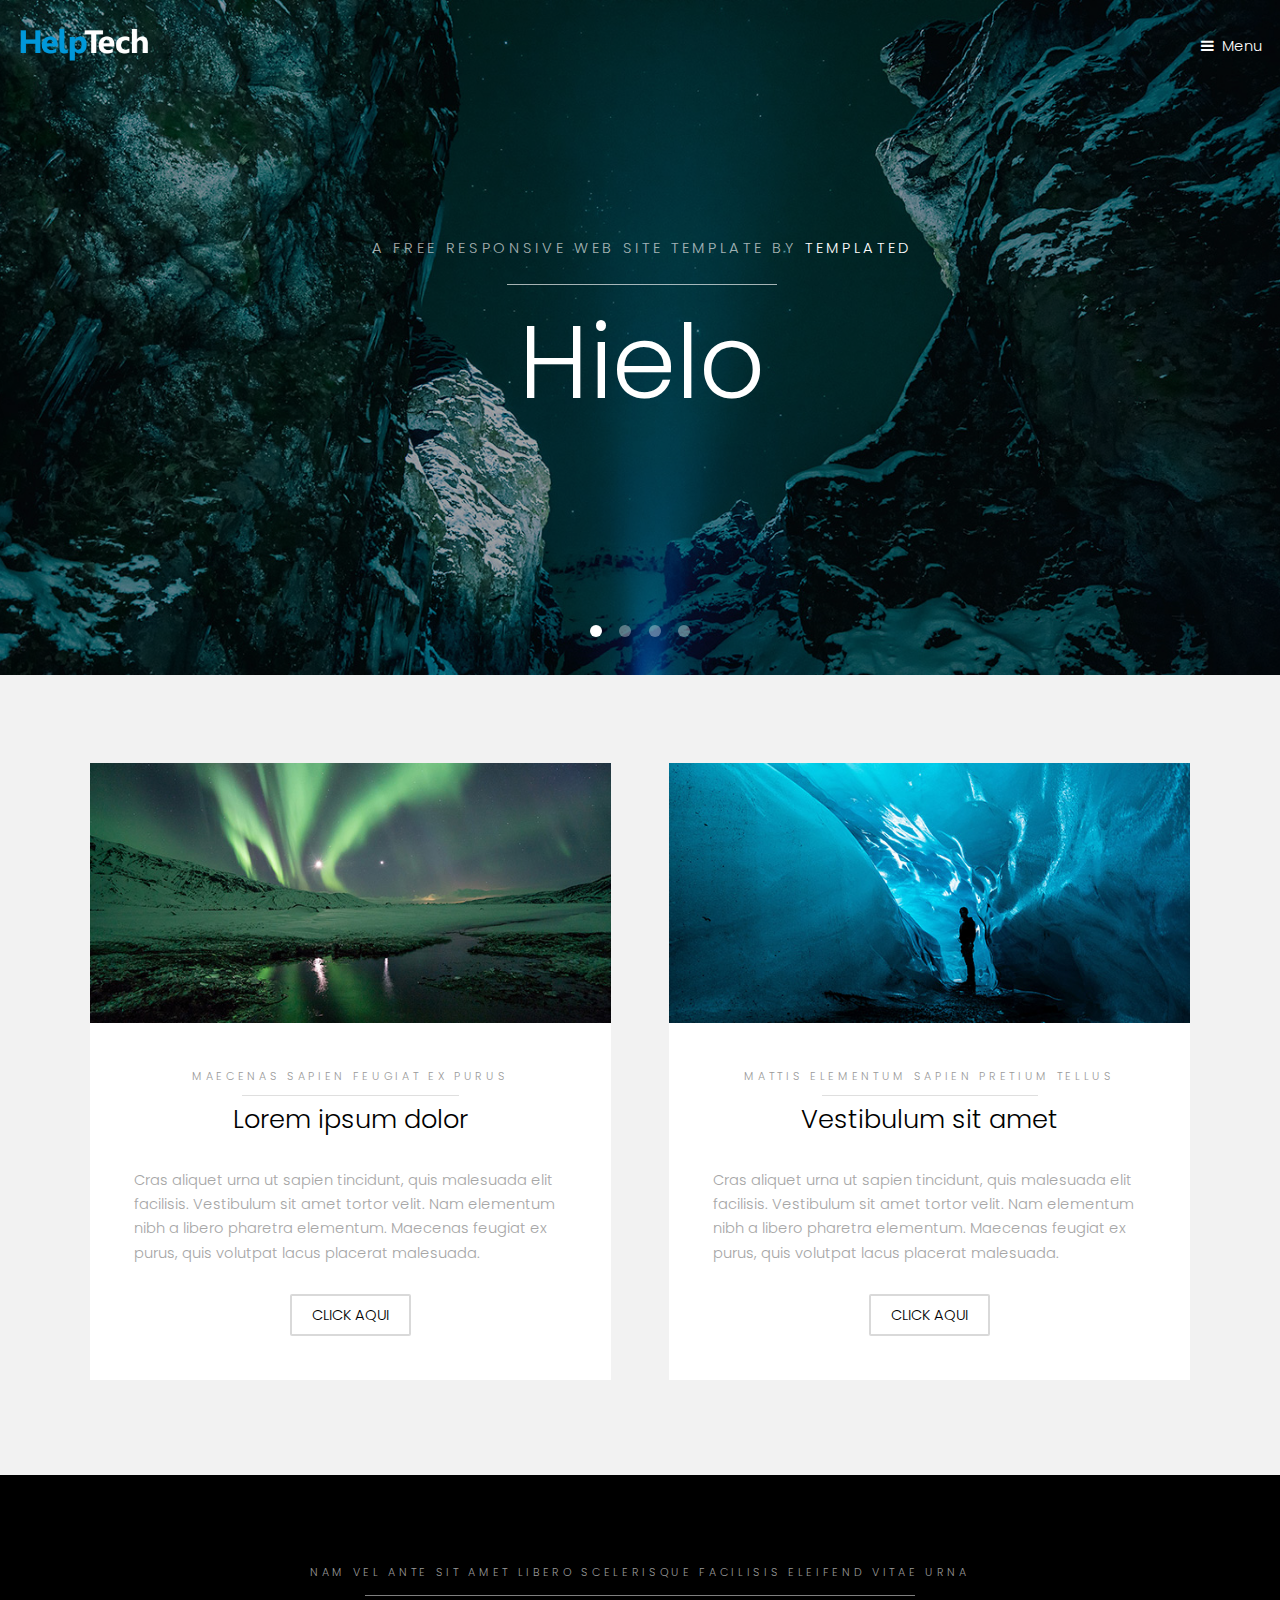
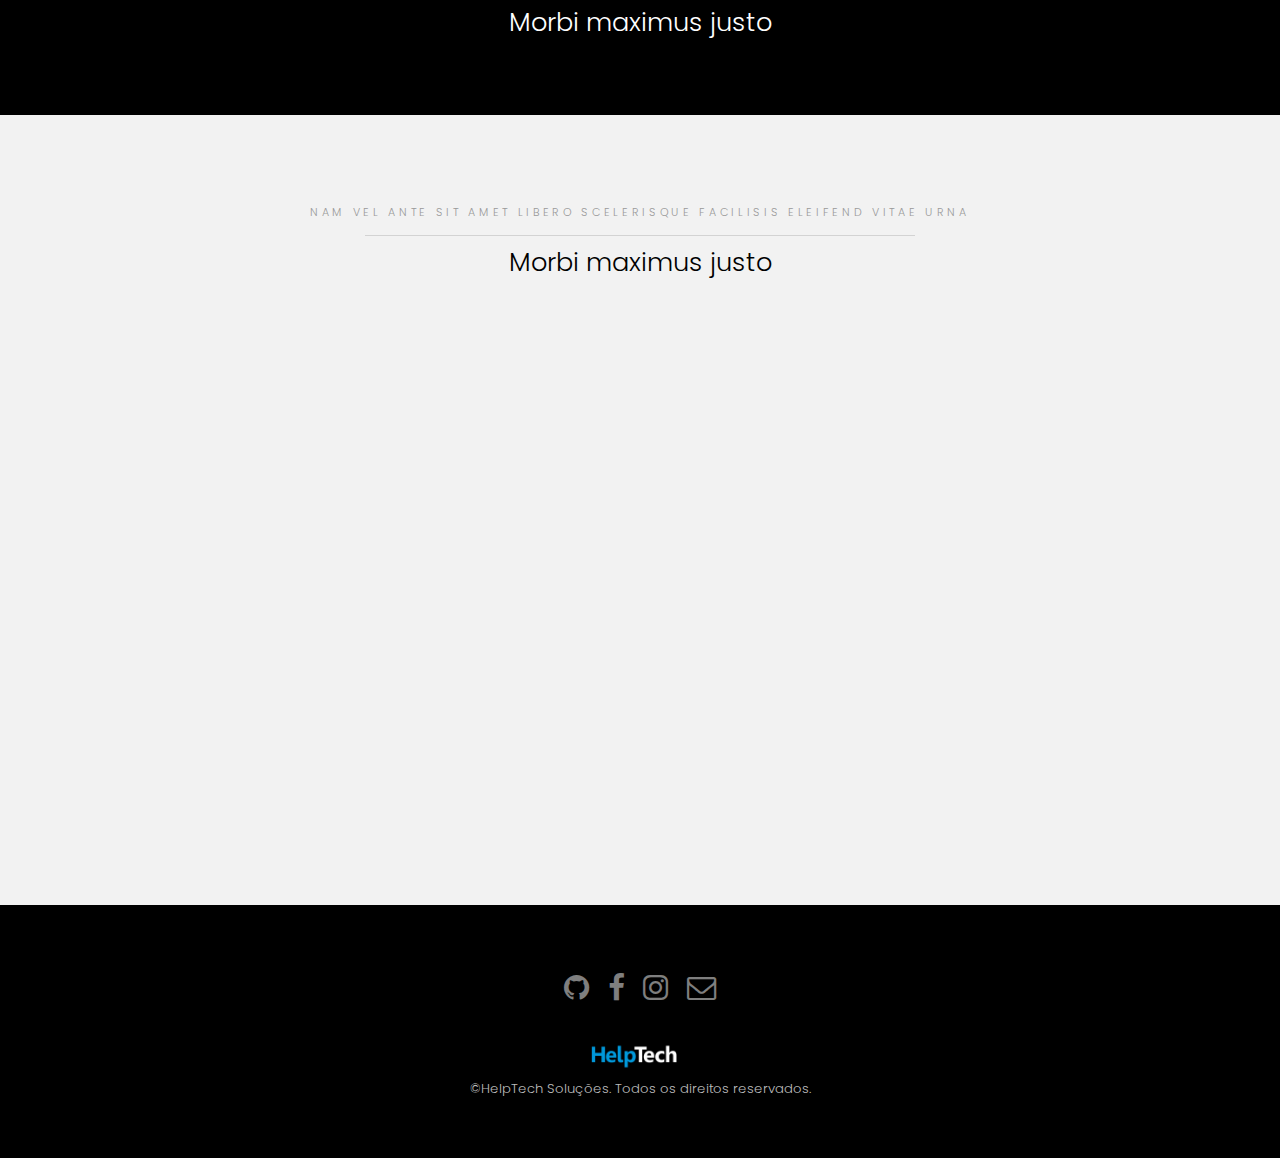
<file: index.html>
<!DOCTYPE HTML>

<html>
	<head>
		<title>HelpTech Soluções | Inicio </title>
		<meta charset="utf-8" />
		<meta name="viewport" content="width=device-width, initial-scale=1" />
		<link rel="stylesheet" href="assets/css/main.css" />
	</head>
	<body>

		<!-- Header -->
			<header id="header" class="alt">
				<div class="logo"><a href="index.html"><img src="images/logohelptech.png" width="150"  alt="" /> </a></div>
				<a href="#menu">Menu</a>
			</header>

		<!-- Nav -->
			<nav id="menu">
				<ul class="links">
					<li><a href="index.html">Inicio</a></li>
					<li><a href="sobre.html">Sobre</a></li>
					<li><a href="servicos.html">Servicos</a></li>
					<li><a href="contato.html">Area do Cliente</a></li>
					<li><a href="contato.html">Contato</a></li>
				</ul>
			</nav>

		<!-- Banner -->
			<section class="banner full">
				<article>
					<img src="images/slide01.jpg" alt="" />
					<div class="inner">
						<header>
							<p>A free responsive web site template by <a href="https://templated.co">TEMPLATED</a></p>
							<h2>Hielo</h2>
						</header>
					</div>
				</article>
				<article>
					<img src="images/slide02.jpg" alt="" />
					<div class="inner">
						<header>
							<p>Lorem ipsum dolor sit amet nullam feugiat</p>
							<h2>Magna etiam</h2>
						</header>
					</div>
				</article>
				<article>
					<img src="images/slide03.jpg"  alt="" />
					<div class="inner">
						<header>
							<p>Sed cursus aliuam veroeros lorem ipsum nullam</p>
							<h2>Tempus dolor</h2>
						</header>
					</div>
				</article>
				<article>
					<img src="images/slide04.jpg"  alt="" />
					<div class="inner">
						<header>
							<p>Adipiscing lorem ipsum feugiat sed phasellus consequat</p>
							<h2>Etiam feugiat</h2>
						</header>
					</div>
				</article>
			</section>

		<!-- One -->
			<section id="one" class="wrapper style2">
				<div class="inner">
					<div class="grid-style">

						<div>
							<div class="box">
								<div class="image fit">
									<img src="images/pic01.jpg" alt="" />
								</div>
								<div class="content">
									<header class="align-center">
										<p>maecenas sapien feugiat ex purus</p>
										<h2>Lorem ipsum dolor</h2>
									</header>
									<p> Cras aliquet urna ut sapien tincidunt, quis malesuada elit facilisis. Vestibulum sit amet tortor velit. Nam elementum nibh a libero pharetra elementum. Maecenas feugiat ex purus, quis volutpat lacus placerat malesuada.</p>
									<footer class="align-center">
										<a href="#" class="button alt">click aqui</a>
									</footer>
								</div>
							</div>
						</div>

						<div>
							<div class="box">
								<div class="image fit">
									<img src="images/pic02.jpg" alt="" />
								</div>
								<div class="content">
									<header class="align-center">
										<p>mattis elementum sapien pretium tellus</p>
										<h2>Vestibulum sit amet</h2>
									</header>
									<p> Cras aliquet urna ut sapien tincidunt, quis malesuada elit facilisis. Vestibulum sit amet tortor velit. Nam elementum nibh a libero pharetra elementum. Maecenas feugiat ex purus, quis volutpat lacus placerat malesuada.</p>
									<footer class="align-center">
										<a href="helpdesk.php" class="button alt">click aqui</a>
									</footer>
								</div>
							</div>
						</div>

					</div>
				</div>
			</section>

		<!-- Two -->
			<section id="two" class="wrapper style3">
				<div class="inner">
					<header class="align-center">
						<p>Nam vel ante sit amet libero scelerisque facilisis eleifend vitae urna</p>
						<h2>Morbi maximus justo</h2>
					</header>
				</div>
			</section>

		<!-- Map -->
			<section id="three" class="wrapper style2">
				<div class="inner">
					<header class="align-center">
						<p class="special">Nam vel ante sit amet libero scelerisque facilisis eleifend vitae urna</p>
						<h2>Morbi maximus justo</h2>
					</header>

					<div class="google-maps">
					<iframe src="https://www.google.com/maps/embed?pb=!1m18!1m12!1m3!1d787.4731037333199!2d-35.26833129286318!3d-5.909455591313036!2m3!1f0!2f0!3f0!3m2!1i1024!2i768!4f13.1!3m3!1m2!1s0x0%3A0x481150657d427e39!2sHelpTech!5e0!3m2!1spt-BR!2sbr!4v1525706821053" width="1200" height="500" frameborder="0" style="border:0" allowfullscreen></iframe>
					</div>

				</div>
			</section>


		<!-- Footer -->
			<footer id="footer">
				<div class="container">
					<ul class="icons">
						<li><a href="https://www.Github.com/" class="icon fa-github" target="_blank"><span class="label">Github</span></a></li>
						<li><a href="https://www.facebook.com/helptechrn" class="icon fa-facebook" target="_blank"><span class="label">Facebook</span></a></li>
						<li><a href="https://www.Instagram.com/" class="icon fa-instagram" target="_blank"><span class="label">Instagram</span></a></li>
						<li><a href="mailto:atendimento@helptechsolucoes.com.br?subject=Contato HelpTech" class="icon fa-envelope-o"><span class="label">Email</span></a></li>
					</ul>
				</div>
				<div class="copyright" align="align-center">
					<a href="index.html"><img src="images/logohelptech.png" width="100"  alt="" /></a>
					<p>&copy;HelpTech Soluções. Todos os direitos reservados.</p> 
				</div>
			</footer>

		<!-- Scripts -->
			<script src="assets/js/jquery.min.js"></script>
			<script src="assets/js/jquery.scrollex.min.js"></script>
			<script src="assets/js/skel.min.js"></script>
			<script src="assets/js/util.js"></script>
			<script src="assets/js/main.js"></script>

	</body>
</html>
</file>
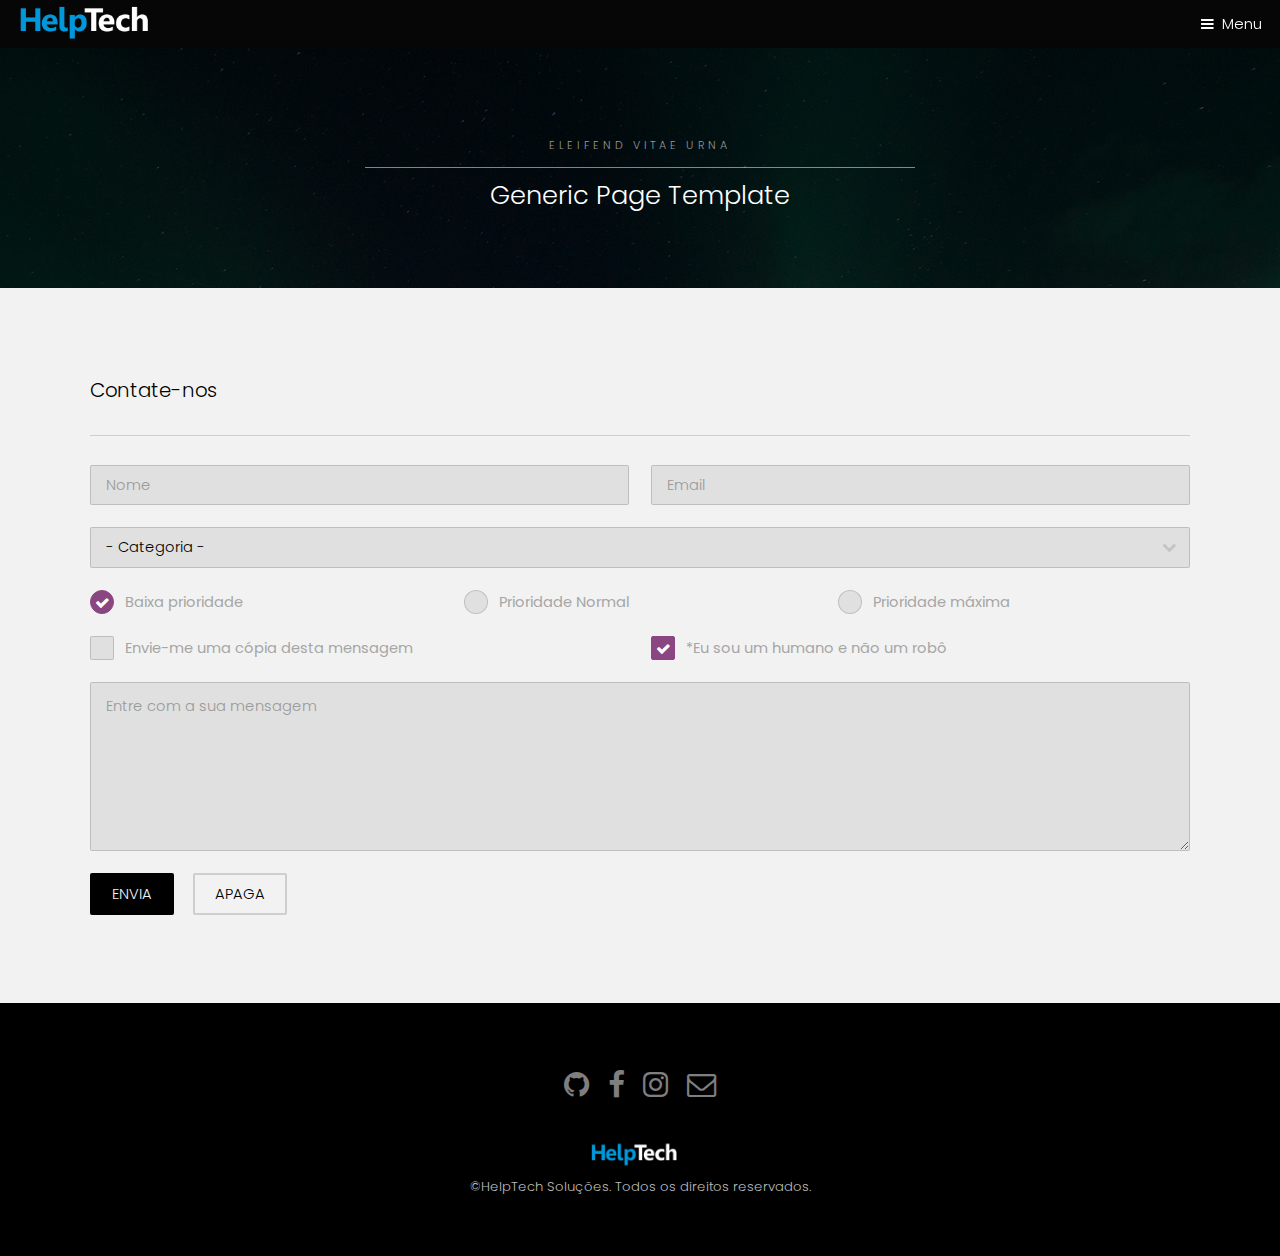
<file: contato.html>
<!DOCTYPE HTML>

<html>
	<head>
		<title>HelpTech Soluções | Contato</title>
		<meta charset="utf-8" />
		<meta name="viewport" content="width=device-width, initial-scale=1" />
		<link rel="stylesheet" href="assets/css/main.css" />
	</head>
	<body class="subpage">

		<!-- Header -->
			<header id="header">
				<div class="logo"><a href="index.html"><img src="images/logohelptech.png" width="150"  alt="" /> </a></div>
				<a href="#menu">Menu</a>
			</header>

		<!-- Nav -->
			<nav id="menu">
				<ul class="links">
					<li><a href="index.html">Inicio</a></li>
					<li><a href="sobre.html">Sobre</a></li>
					<li><a href="servicos.html">Servicos</a></li>
					<li><a href="contato.html">Chamados</a></li>
					<li><a href="contato.html">Contato</a></li>
				</ul>
			</nav>

		<!-- One -->
			<section id="One" class="wrapper style3">
				<div class="inner">
					<header class="align-center">
						<p>Eleifend vitae urna</p>
						<h2>Generic Page Template</h2>
					</header>
				</div>
			</section>

		<!-- Two -->
			<section id="two" class="wrapper style2">
				<div class="inner">

				<!-- Form -->
								<h3>Contate-nos</h3>
								<hr />
								<form method="post" action="#">
									<div class="row uniform">
										<div class="6u 12u$(xsmall)">
											<input type="text" name="name" id="name" value="" placeholder="Nome" />
										</div>
										<div class="6u$ 12u$(xsmall)">
											<input type="email" name="email" id="email" value="" placeholder="Email" />
										</div>
										<!-- Break -->
										<div class="12u$">
											<div class="select-wrapper">
												<select name="category" id="category">
													<option value="">- Categoria -</option>
													<option value="1">Manufacturing</option>
													<option value="1">Shipping</option>
													<option value="1">Administration</option>
													<option value="1">Human Resources</option>
												</select>
											</div>
										</div>
										<!-- Break -->
										<div class="4u 12u$(small)">
											<input type="radio" id="priority-low" name="priority" checked>
											<label for="priority-low">Baixa prioridade</label>
										</div>
										<div class="4u 12u$(small)">
											<input type="radio" id="priority-normal" name="priority">
											<label for="priority-normal">Prioridade Normal</label>
										</div>
										<div class="4u$ 12u$(small)">
											<input type="radio" id="priority-high" name="priority">
											<label for="priority-high">Prioridade máxima</label>
										</div>
										<!-- Break -->
										<div class="6u 12u$(small)">
											<input type="checkbox" id="copy" name="copy">
											<label for="copy">Envie-me uma cópia desta mensagem</label>
										</div>
										<div class="6u$ 12u$(small)">
											<input type="checkbox" id="human" name="human" checked>
											<label for="human">*Eu sou um humano e não um robô</label>
										</div>
										<!-- Break -->
										<div class="12u$">
											<textarea name="message" id="message" placeholder="Entre com a sua mensagem" rows="6"></textarea>
										</div>
										<!-- Break -->
										<div class="12u$">
											<ul class="actions">
												<li><input type="submit" value="Envia" /></li>
												<li><input type="reset" value="Apaga" class="alt" /></li>
											</ul>
										</div>
									</div>
								</form>

				</div>
			</section>

		<!-- Footer -->
			<footer id="footer">
				<div class="container">
					<ul class="icons">
						<li><a href="#" class="icon fa-github"><span class="label">Github</span></a></li>
						<li><a href="https://www.facebook.com/helptechrn" class="icon fa-facebook" target="_blank"><span class="label">Facebook</span></a></li>
						<li><a href="#" class="icon fa-instagram"><span class="label">Instagram</span></a></li>
						<li><a href="mailto:atendimento@helptechsolucoes.com.br?subject=Contato HelpTech" class="icon fa-envelope-o"><span class="label">Email</span></a></li>
					</ul>
				</div>
				<div class="copyright" align="align-center">
					<a href="index.html"><img src="images/logohelptech.png" width="100"  alt="" /></a>
					<p>&copy;HelpTech Soluções. Todos os direitos reservados.</p>  
				</div>
			</footer>

		<!-- Scripts -->
			<script src="assets/js/jquery.min.js"></script>
			<script src="assets/js/jquery.scrollex.min.js"></script>
			<script src="assets/js/skel.min.js"></script>
			<script src="assets/js/util.js"></script>
			<script src="assets/js/main.js"></script>

	</body>
</html>
</file>
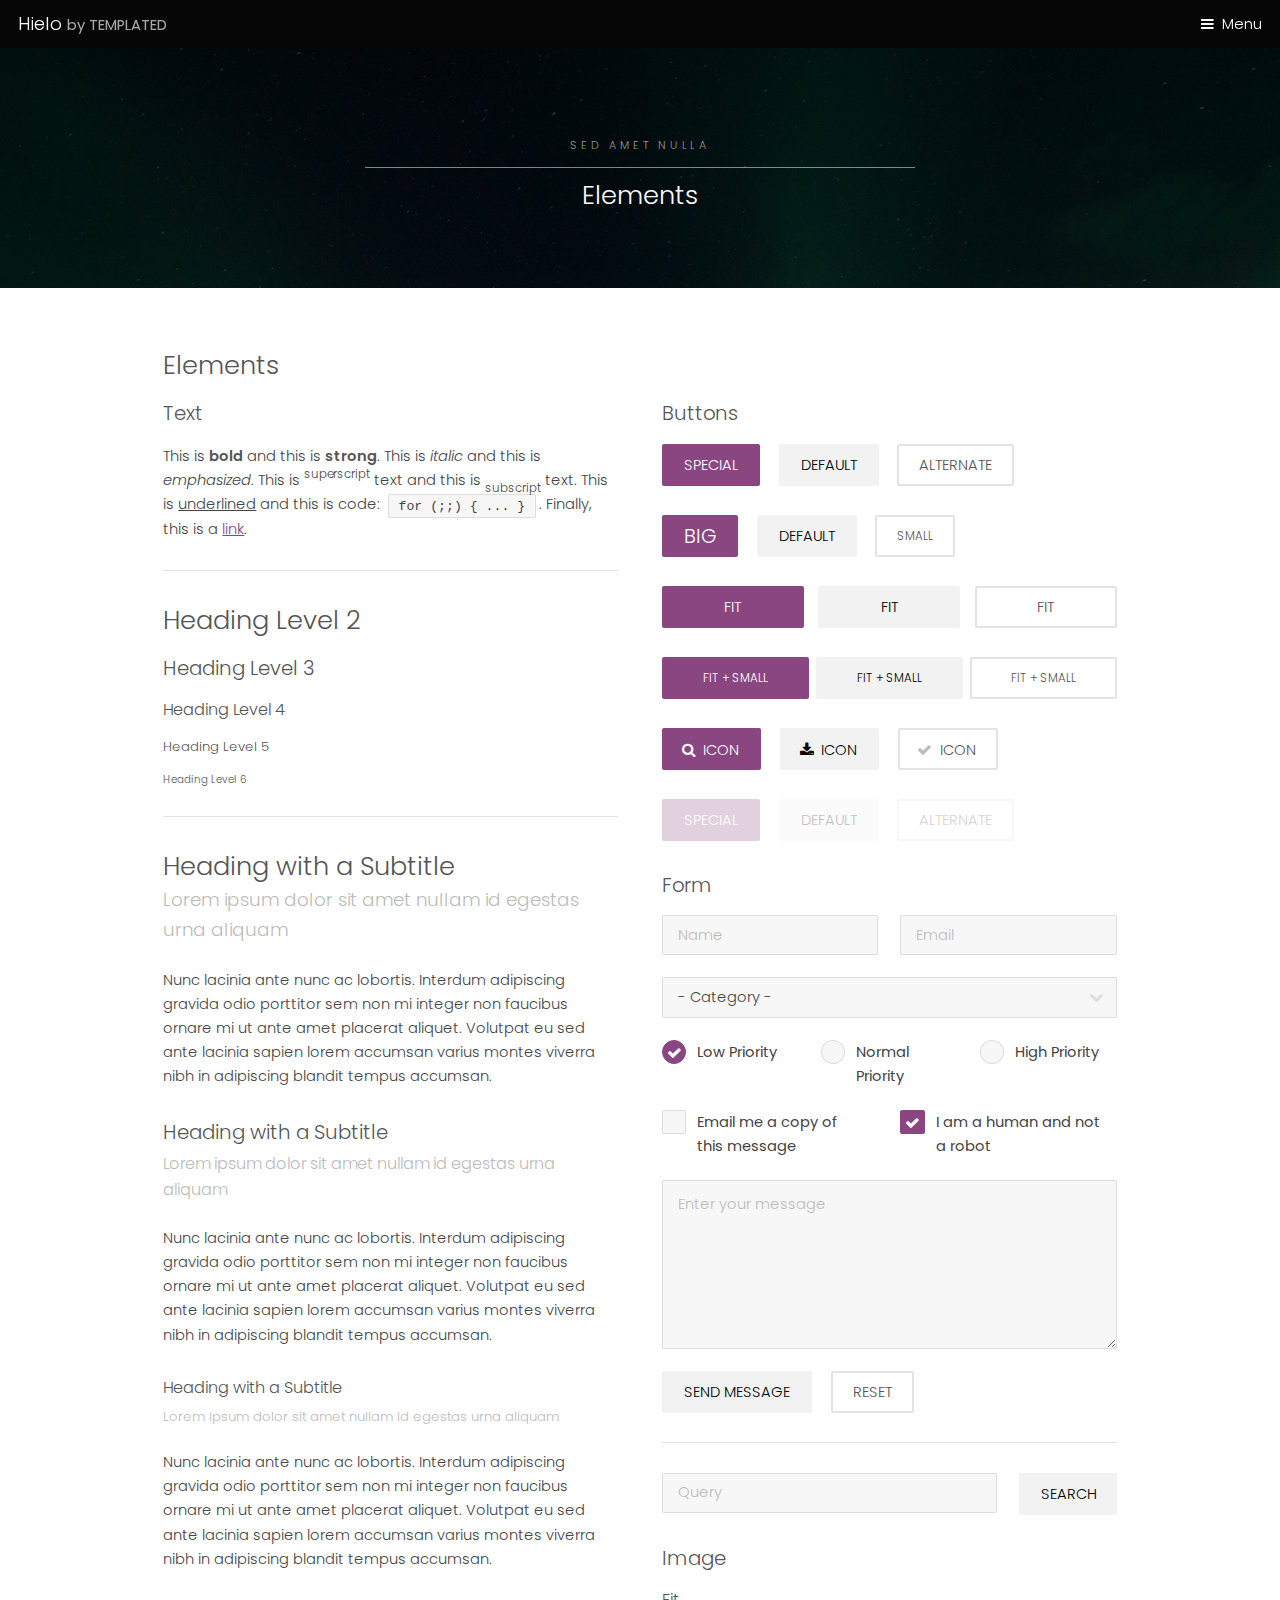
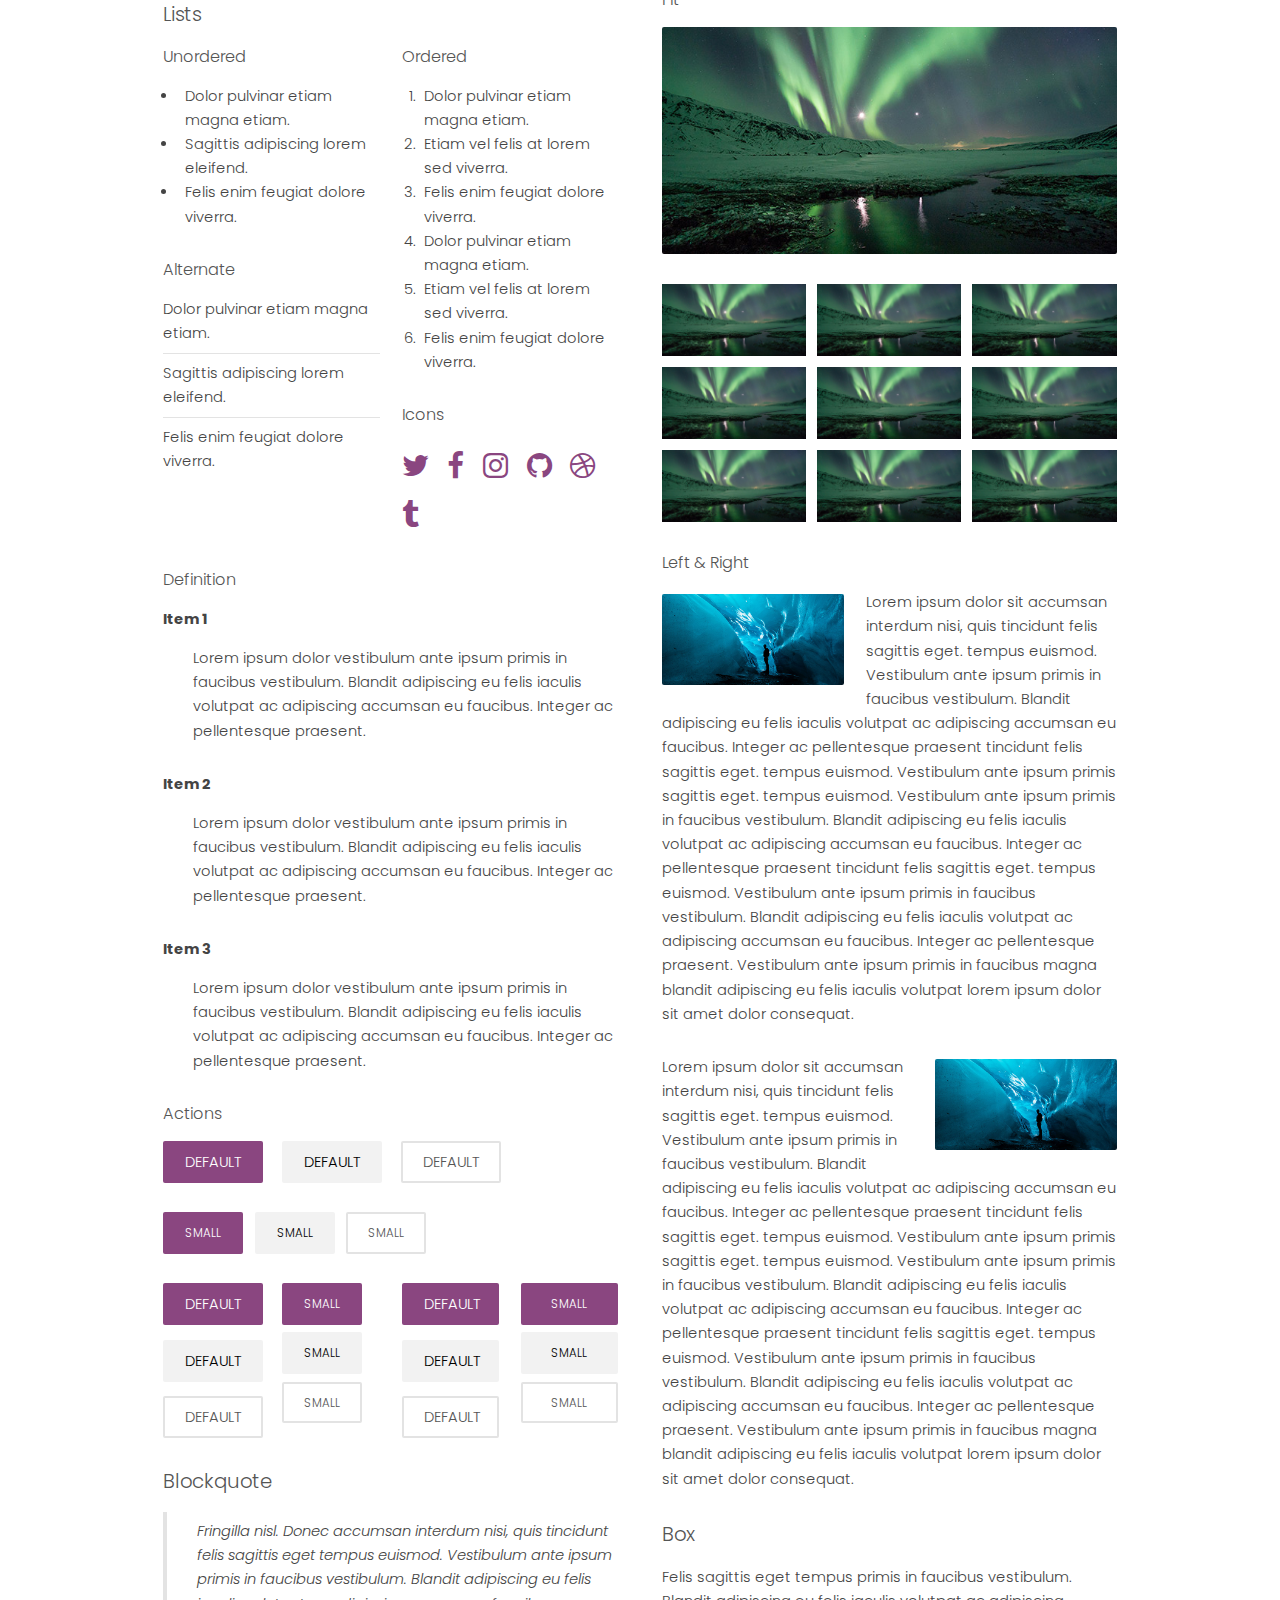
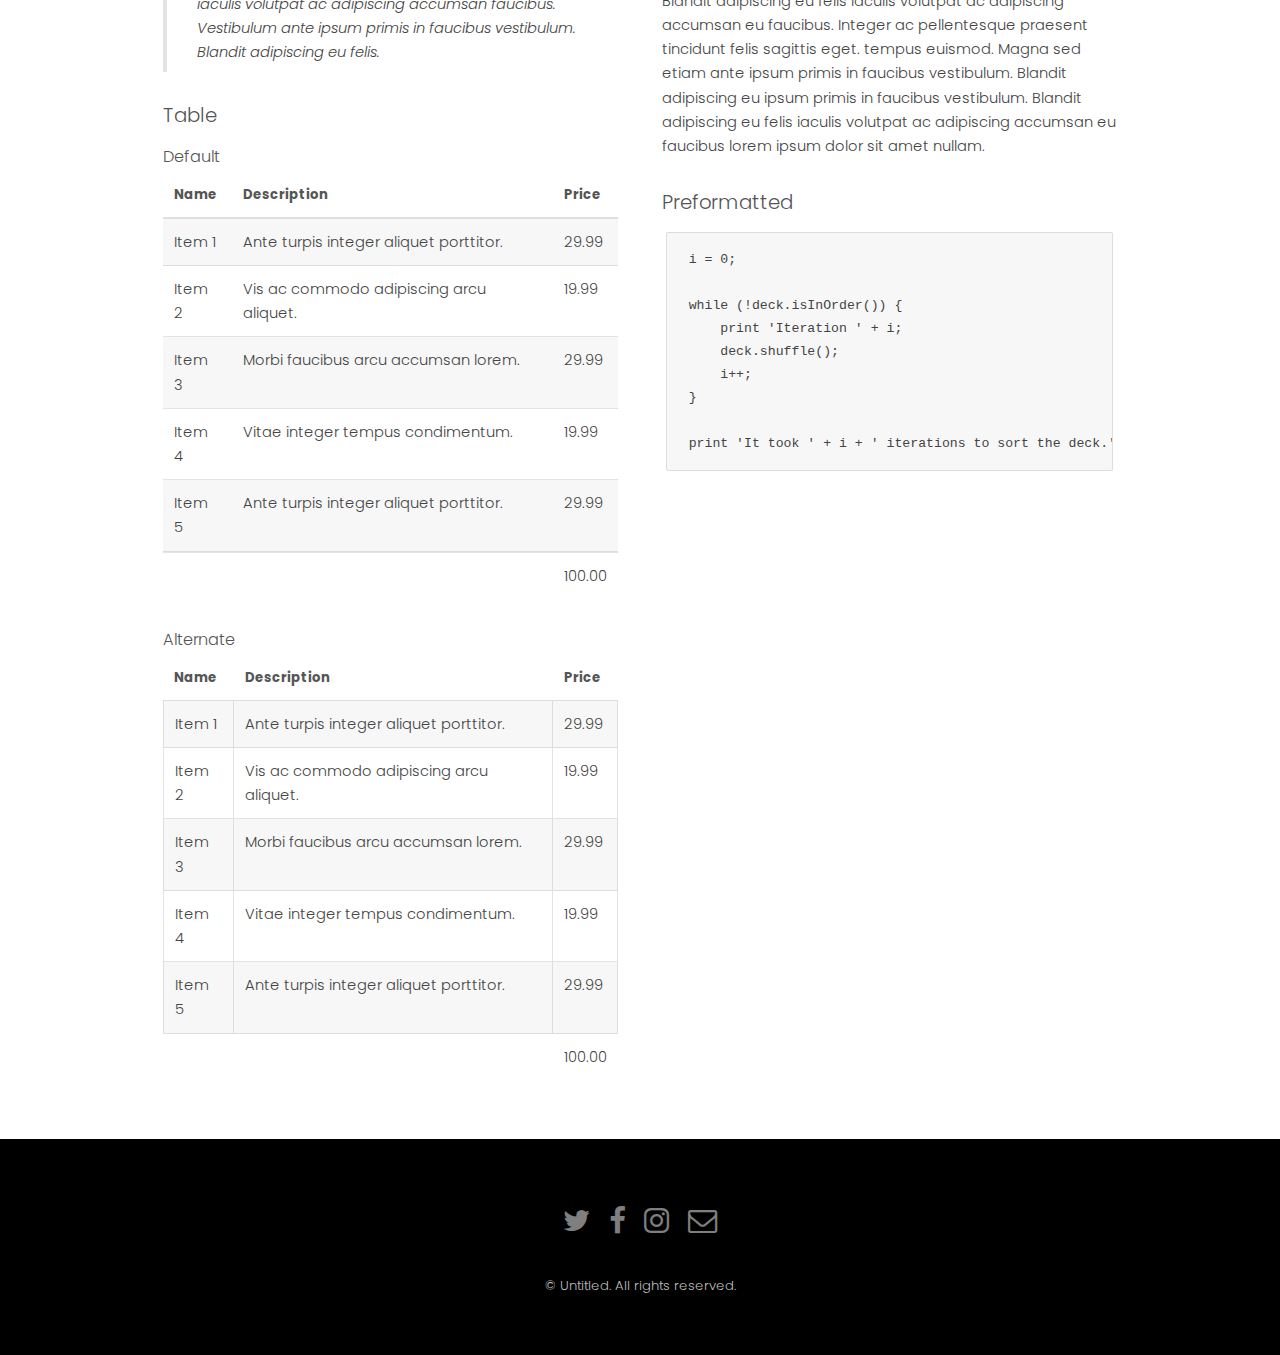
<file: elements.html>
<!DOCTYPE HTML>
<!--
	Hielo by TEMPLATED
	templated.co @templatedco
	Released for free under the Creative Commons Attribution 3.0 license (templated.co/license)
-->
<html>
	<head>
		<title>Hielo by TEMPLATED</title>
		<meta charset="utf-8" />
		<meta name="viewport" content="width=device-width, initial-scale=1" />
		<link rel="stylesheet" href="assets/css/main.css" />
	</head>
	<body class="subpage">

		<!-- Header -->
			<header id="header">
				<div class="logo"><a href="index.html">Hielo <span>by TEMPLATED</span></a></div>
				<a href="#menu">Menu</a>
			</header>

		<!-- Nav -->
			<nav id="menu">
				<ul class="links">
					<li><a href="index.html">Home</a></li>
					<li><a href="generic.html">Generic</a></li>
					<li><a href="elements.html">Elements</a></li>
				</ul>
			</nav>

		<!-- One -->
			<section id="One" class="wrapper style3">
				<div class="inner">
					<header class="align-center">
						<p>Sed amet nulla</p>
						<h2>Elements</h2>
					</header>
				</div>
			</section>

		<!-- Main -->
			<div id="main" class="container">

				<!-- Elements -->
					<h2 id="elements">Elements</h2>
					<div class="row 200%">
						<div class="6u 12u$(medium)">

							<!-- Text stuff -->
								<h3>Text</h3>
								<p>This is <b>bold</b> and this is <strong>strong</strong>. This is <i>italic</i> and this is <em>emphasized</em>.
								This is <sup>superscript</sup> text and this is <sub>subscript</sub> text.
								This is <u>underlined</u> and this is code: <code>for (;;) { ... }</code>.
								Finally, this is a <a href="#">link</a>.</p>
								<hr />
								<h2>Heading Level 2</h2>
								<h3>Heading Level 3</h3>
								<h4>Heading Level 4</h4>
								<h5>Heading Level 5</h5>
								<h6>Heading Level 6</h6>
								<hr />
								<header>
									<h2>Heading with a Subtitle</h2>
									<p>Lorem ipsum dolor sit amet nullam id egestas urna aliquam</p>
								</header>
								<p>Nunc lacinia ante nunc ac lobortis. Interdum adipiscing gravida odio porttitor sem non mi integer non faucibus ornare mi ut ante amet placerat aliquet. Volutpat eu sed ante lacinia sapien lorem accumsan varius montes viverra nibh in adipiscing blandit tempus accumsan.</p>
								<header>
									<h3>Heading with a Subtitle</h3>
									<p>Lorem ipsum dolor sit amet nullam id egestas urna aliquam</p>
								</header>
								<p>Nunc lacinia ante nunc ac lobortis. Interdum adipiscing gravida odio porttitor sem non mi integer non faucibus ornare mi ut ante amet placerat aliquet. Volutpat eu sed ante lacinia sapien lorem accumsan varius montes viverra nibh in adipiscing blandit tempus accumsan.</p>
								<header>
									<h4>Heading with a Subtitle</h4>
									<p>Lorem ipsum dolor sit amet nullam id egestas urna aliquam</p>
								</header>
								<p>Nunc lacinia ante nunc ac lobortis. Interdum adipiscing gravida odio porttitor sem non mi integer non faucibus ornare mi ut ante amet placerat aliquet. Volutpat eu sed ante lacinia sapien lorem accumsan varius montes viverra nibh in adipiscing blandit tempus accumsan.</p>

							<!-- Lists -->
								<h3>Lists</h3>
								<div class="row">
									<div class="6u 12u$(small)">

										<h4>Unordered</h4>
										<ul>
											<li>Dolor pulvinar etiam magna etiam.</li>
											<li>Sagittis adipiscing lorem eleifend.</li>
											<li>Felis enim feugiat dolore viverra.</li>
										</ul>

										<h4>Alternate</h4>
										<ul class="alt">
											<li>Dolor pulvinar etiam magna etiam.</li>
											<li>Sagittis adipiscing lorem eleifend.</li>
											<li>Felis enim feugiat dolore viverra.</li>
										</ul>

									</div>
									<div class="6u$ 12u$(small)">

										<h4>Ordered</h4>
										<ol>
											<li>Dolor pulvinar etiam magna etiam.</li>
											<li>Etiam vel felis at lorem sed viverra.</li>
											<li>Felis enim feugiat dolore viverra.</li>
											<li>Dolor pulvinar etiam magna etiam.</li>
											<li>Etiam vel felis at lorem sed viverra.</li>
											<li>Felis enim feugiat dolore viverra.</li>
										</ol>

										<h4>Icons</h4>
										<ul class="icons">
											<li><a href="#" class="icon fa-twitter"><span class="label">Twitter</span></a></li>
											<li><a href="#" class="icon fa-facebook"><span class="label">Facebook</span></a></li>
											<li><a href="#" class="icon fa-instagram"><span class="label">Instagram</span></a></li>
											<li><a href="#" class="icon fa-github"><span class="label">Github</span></a></li>
											<li><a href="#" class="icon fa-dribbble"><span class="label">Dribbble</span></a></li>
											<li><a href="#" class="icon fa-tumblr"><span class="label">Tumblr</span></a></li>
										</ul>

									</div>
								</div>
								<h4>Definition</h4>
								<dl>
									<dt>Item 1</dt>
									<dd>
										<p>Lorem ipsum dolor vestibulum ante ipsum primis in faucibus vestibulum. Blandit adipiscing eu felis iaculis volutpat ac adipiscing accumsan eu faucibus. Integer ac pellentesque praesent.</p>
									</dd>
									<dt>Item 2</dt>
									<dd>
										<p>Lorem ipsum dolor vestibulum ante ipsum primis in faucibus vestibulum. Blandit adipiscing eu felis iaculis volutpat ac adipiscing accumsan eu faucibus. Integer ac pellentesque praesent.</p>
									</dd>
									<dt>Item 3</dt>
									<dd>
										<p>Lorem ipsum dolor vestibulum ante ipsum primis in faucibus vestibulum. Blandit adipiscing eu felis iaculis volutpat ac adipiscing accumsan eu faucibus. Integer ac pellentesque praesent.</p>
									</dd>
								</dl>

								<h4>Actions</h4>
								<ul class="actions">
									<li><a href="#" class="button special">Default</a></li>
									<li><a href="#" class="button">Default</a></li>
									<li><a href="#" class="button alt">Default</a></li>
								</ul>
								<ul class="actions small">
									<li><a href="#" class="button special small">Small</a></li>
									<li><a href="#" class="button small">Small</a></li>
									<li><a href="#" class="button alt small">Small</a></li>
								</ul>
								<div class="row">
									<div class="3u 12u$(small)">
										<ul class="actions vertical">
											<li><a href="#" class="button special">Default</a></li>
											<li><a href="#" class="button">Default</a></li>
											<li><a href="#" class="button alt">Default</a></li>
										</ul>
									</div>
									<div class="3u 12u$(small)">
										<ul class="actions vertical small">
											<li><a href="#" class="button special small">Small</a></li>
											<li><a href="#" class="button small">Small</a></li>
											<li><a href="#" class="button alt small">Small</a></li>
										</ul>
									</div>
									<div class="3u 12u$(small)">
										<ul class="actions vertical">
											<li><a href="#" class="button special fit">Default</a></li>
											<li><a href="#" class="button fit">Default</a></li>
											<li><a href="#" class="button alt fit">Default</a></li>
										</ul>
									</div>
									<div class="3u$ 12u$(small)">
										<ul class="actions vertical small">
											<li><a href="#" class="button special small fit">Small</a></li>
											<li><a href="#" class="button small fit">Small</a></li>
											<li><a href="#" class="button alt small fit">Small</a></li>
										</ul>
									</div>
								</div>

							<!-- Blockquote -->
								<h3>Blockquote</h3>
								<blockquote>Fringilla nisl. Donec accumsan interdum nisi, quis tincidunt felis sagittis eget tempus euismod. Vestibulum ante ipsum primis in faucibus vestibulum. Blandit adipiscing eu felis iaculis volutpat ac adipiscing accumsan faucibus. Vestibulum ante ipsum primis in faucibus vestibulum. Blandit adipiscing eu felis.</blockquote>

							<!-- Table -->
								<h3>Table</h3>

								<h4>Default</h4>
								<div class="table-wrapper">
									<table>
										<thead>
											<tr>
												<th>Name</th>
												<th>Description</th>
												<th>Price</th>
											</tr>
										</thead>
										<tbody>
											<tr>
												<td>Item 1</td>
												<td>Ante turpis integer aliquet porttitor.</td>
												<td>29.99</td>
											</tr>
											<tr>
												<td>Item 2</td>
												<td>Vis ac commodo adipiscing arcu aliquet.</td>
												<td>19.99</td>
											</tr>
											<tr>
												<td>Item 3</td>
												<td> Morbi faucibus arcu accumsan lorem.</td>
												<td>29.99</td>
											</tr>
											<tr>
												<td>Item 4</td>
												<td>Vitae integer tempus condimentum.</td>
												<td>19.99</td>
											</tr>
											<tr>
												<td>Item 5</td>
												<td>Ante turpis integer aliquet porttitor.</td>
												<td>29.99</td>
											</tr>
										</tbody>
										<tfoot>
											<tr>
												<td colspan="2"></td>
												<td>100.00</td>
											</tr>
										</tfoot>
									</table>
								</div>

								<h4>Alternate</h4>
								<div class="table-wrapper">
									<table class="alt">
										<thead>
											<tr>
												<th>Name</th>
												<th>Description</th>
												<th>Price</th>
											</tr>
										</thead>
										<tbody>
											<tr>
												<td>Item 1</td>
												<td>Ante turpis integer aliquet porttitor.</td>
												<td>29.99</td>
											</tr>
											<tr>
												<td>Item 2</td>
												<td>Vis ac commodo adipiscing arcu aliquet.</td>
												<td>19.99</td>
											</tr>
											<tr>
												<td>Item 3</td>
												<td> Morbi faucibus arcu accumsan lorem.</td>
												<td>29.99</td>
											</tr>
											<tr>
												<td>Item 4</td>
												<td>Vitae integer tempus condimentum.</td>
												<td>19.99</td>
											</tr>
											<tr>
												<td>Item 5</td>
												<td>Ante turpis integer aliquet porttitor.</td>
												<td>29.99</td>
											</tr>
										</tbody>
										<tfoot>
											<tr>
												<td colspan="2"></td>
												<td>100.00</td>
											</tr>
										</tfoot>
									</table>
								</div>

						</div>
						<div class="6u$ 12u$(medium)">

							<!-- Buttons -->
								<h3>Buttons</h3>
								<ul class="actions">
									<li><a href="#" class="button special">Special</a></li>
									<li><a href="#" class="button">Default</a></li>
									<li><a href="#" class="button alt">Alternate</a></li>
								</ul>
								<ul class="actions">
									<li><a href="#" class="button special big">Big</a></li>
									<li><a href="#" class="button">Default</a></li>
									<li><a href="#" class="button alt small">Small</a></li>
								</ul>
								<ul class="actions fit">
									<li><a href="#" class="button special fit">Fit</a></li>
									<li><a href="#" class="button fit">Fit</a></li>
									<li><a href="#" class="button alt fit">Fit</a></li>
								</ul>
								<ul class="actions fit small">
									<li><a href="#" class="button special fit small">Fit + Small</a></li>
									<li><a href="#" class="button fit small">Fit + Small</a></li>
									<li><a href="#" class="button alt fit small">Fit + Small</a></li>
								</ul>
								<ul class="actions">
									<li><a href="#" class="button special icon fa-search">Icon</a></li>
									<li><a href="#" class="button icon fa-download">Icon</a></li>
									<li><a href="#" class="button alt icon fa-check">Icon</a></li>
								</ul>
								<ul class="actions">
									<li><span class="button special disabled">Special</span></li>
									<li><span class="button disabled">Default</span></li>
									<li><span class="button alt disabled">Alternate</span></li>
								</ul>

							<!-- Form -->
								<h3>Form</h3>

								<form method="post" action="#">
									<div class="row uniform">
										<div class="6u 12u$(xsmall)">
											<input type="text" name="name" id="name" value="" placeholder="Name" />
										</div>
										<div class="6u$ 12u$(xsmall)">
											<input type="email" name="email" id="email" value="" placeholder="Email" />
										</div>
										<!-- Break -->
										<div class="12u$">
											<div class="select-wrapper">
												<select name="category" id="category">
													<option value="">- Category -</option>
													<option value="1">Manufacturing</option>
													<option value="1">Shipping</option>
													<option value="1">Administration</option>
													<option value="1">Human Resources</option>
												</select>
											</div>
										</div>
										<!-- Break -->
										<div class="4u 12u$(small)">
											<input type="radio" id="priority-low" name="priority" checked>
											<label for="priority-low">Low Priority</label>
										</div>
										<div class="4u 12u$(small)">
											<input type="radio" id="priority-normal" name="priority">
											<label for="priority-normal">Normal Priority</label>
										</div>
										<div class="4u$ 12u$(small)">
											<input type="radio" id="priority-high" name="priority">
											<label for="priority-high">High Priority</label>
										</div>
										<!-- Break -->
										<div class="6u 12u$(small)">
											<input type="checkbox" id="copy" name="copy">
											<label for="copy">Email me a copy of this message</label>
										</div>
										<div class="6u$ 12u$(small)">
											<input type="checkbox" id="human" name="human" checked>
											<label for="human">I am a human and not a robot</label>
										</div>
										<!-- Break -->
										<div class="12u$">
											<textarea name="message" id="message" placeholder="Enter your message" rows="6"></textarea>
										</div>
										<!-- Break -->
										<div class="12u$">
											<ul class="actions">
												<li><input type="submit" value="Send Message" /></li>
												<li><input type="reset" value="Reset" class="alt" /></li>
											</ul>
										</div>
									</div>
								</form>

								<hr />

								<form method="post" action="#">
									<div class="row uniform">
										<div class="9u 12u$(small)">
											<input type="text" name="query" id="query" value="" placeholder="Query" />
										</div>
										<div class="3u$ 12u$(small)">
											<input type="submit" value="Search" class="fit" />
										</div>
									</div>
								</form>

							<!-- Image -->
								<h3>Image</h3>

								<h4>Fit</h4>
								<span class="image fit"><img src="images/pic01.jpg" alt="" /></span>
								<div class="box alt">
									<div class="row 50% uniform">
										<div class="4u"><span class="image fit"><img src="images/pic01.jpg" alt="" /></span></div>
										<div class="4u"><span class="image fit"><img src="images/pic01.jpg" alt="" /></span></div>
										<div class="4u$"><span class="image fit"><img src="images/pic01.jpg" alt="" /></span></div>
										<!-- Break -->
										<div class="4u"><span class="image fit"><img src="images/pic01.jpg" alt="" /></span></div>
										<div class="4u"><span class="image fit"><img src="images/pic01.jpg" alt="" /></span></div>
										<div class="4u$"><span class="image fit"><img src="images/pic01.jpg" alt="" /></span></div>
										<!-- Break -->
										<div class="4u"><span class="image fit"><img src="images/pic01.jpg" alt="" /></span></div>
										<div class="4u"><span class="image fit"><img src="images/pic01.jpg" alt="" /></span></div>
										<div class="4u$"><span class="image fit"><img src="images/pic01.jpg" alt="" /></span></div>
									</div>
								</div>

								<h4>Left &amp; Right</h4>
								<p><span class="image left"><img src="images/pic02.jpg" alt="" /></span>Lorem ipsum dolor sit accumsan interdum nisi, quis tincidunt felis sagittis eget. tempus euismod. Vestibulum ante ipsum primis in faucibus vestibulum. Blandit adipiscing eu felis iaculis volutpat ac adipiscing accumsan eu faucibus. Integer ac pellentesque praesent tincidunt felis sagittis eget. tempus euismod. Vestibulum ante ipsum primis sagittis eget. tempus euismod. Vestibulum ante ipsum primis in faucibus vestibulum. Blandit adipiscing eu felis iaculis volutpat ac adipiscing accumsan eu faucibus. Integer ac pellentesque praesent tincidunt felis sagittis eget. tempus euismod. Vestibulum ante ipsum primis in faucibus vestibulum. Blandit adipiscing eu felis iaculis volutpat ac adipiscing accumsan eu faucibus. Integer ac pellentesque praesent. Vestibulum ante ipsum primis in faucibus magna blandit adipiscing eu felis iaculis volutpat lorem ipsum dolor sit amet dolor consequat.</p>
								<p><span class="image right"><img src="images/pic02.jpg" alt="" /></span>Lorem ipsum dolor sit accumsan interdum nisi, quis tincidunt felis sagittis eget. tempus euismod. Vestibulum ante ipsum primis in faucibus vestibulum. Blandit adipiscing eu felis iaculis volutpat ac adipiscing accumsan eu faucibus. Integer ac pellentesque praesent tincidunt felis sagittis eget. tempus euismod. Vestibulum ante ipsum primis sagittis eget. tempus euismod. Vestibulum ante ipsum primis in faucibus vestibulum. Blandit adipiscing eu felis iaculis volutpat ac adipiscing accumsan eu faucibus. Integer ac pellentesque praesent tincidunt felis sagittis eget. tempus euismod. Vestibulum ante ipsum primis in faucibus vestibulum. Blandit adipiscing eu felis iaculis volutpat ac adipiscing accumsan eu faucibus. Integer ac pellentesque praesent. Vestibulum ante ipsum primis in faucibus magna blandit adipiscing eu felis iaculis volutpat lorem ipsum dolor sit amet dolor consequat.</p>

							<!-- Box -->
								<h3>Box</h3>
								<div class="box">
									<p>Felis sagittis eget tempus primis in faucibus vestibulum. Blandit adipiscing eu felis iaculis volutpat ac adipiscing accumsan eu faucibus. Integer ac pellentesque praesent tincidunt felis sagittis eget. tempus euismod. Magna sed etiam ante ipsum primis in faucibus vestibulum. Blandit adipiscing eu ipsum primis in faucibus vestibulum. Blandit adipiscing eu felis iaculis volutpat ac adipiscing accumsan eu faucibus lorem ipsum dolor sit amet nullam.</p>
								</div>

							<!-- Preformatted Code -->
								<h3>Preformatted</h3>
								<pre><code>i = 0;

while (!deck.isInOrder()) {
    print 'Iteration ' + i;
    deck.shuffle();
    i++;
}

print 'It took ' + i + ' iterations to sort the deck.';
</code></pre>

						</div>
					</div>

			</div>

		<!-- Footer -->
			<footer id="footer">
				<div class="container">
					<ul class="icons">
						<li><a href="#" class="icon fa-twitter"><span class="label">Twitter</span></a></li>
						<li><a href="#" class="icon fa-facebook"><span class="label">Facebook</span></a></li>
						<li><a href="#" class="icon fa-instagram"><span class="label">Instagram</span></a></li>
						<li><a href="#" class="icon fa-envelope-o"><span class="label">Email</span></a></li>
					</ul>
				</div>
				<div class="copyright">
					&copy; Untitled. All rights reserved.
				</div>
			</footer>

		<!-- Scripts -->
			<script src="assets/js/jquery.min.js"></script>
			<script src="assets/js/jquery.scrollex.min.js"></script>
			<script src="assets/js/skel.min.js"></script>
			<script src="assets/js/util.js"></script>
			<script src="assets/js/main.js"></script>

	</body>
</html>
</file>
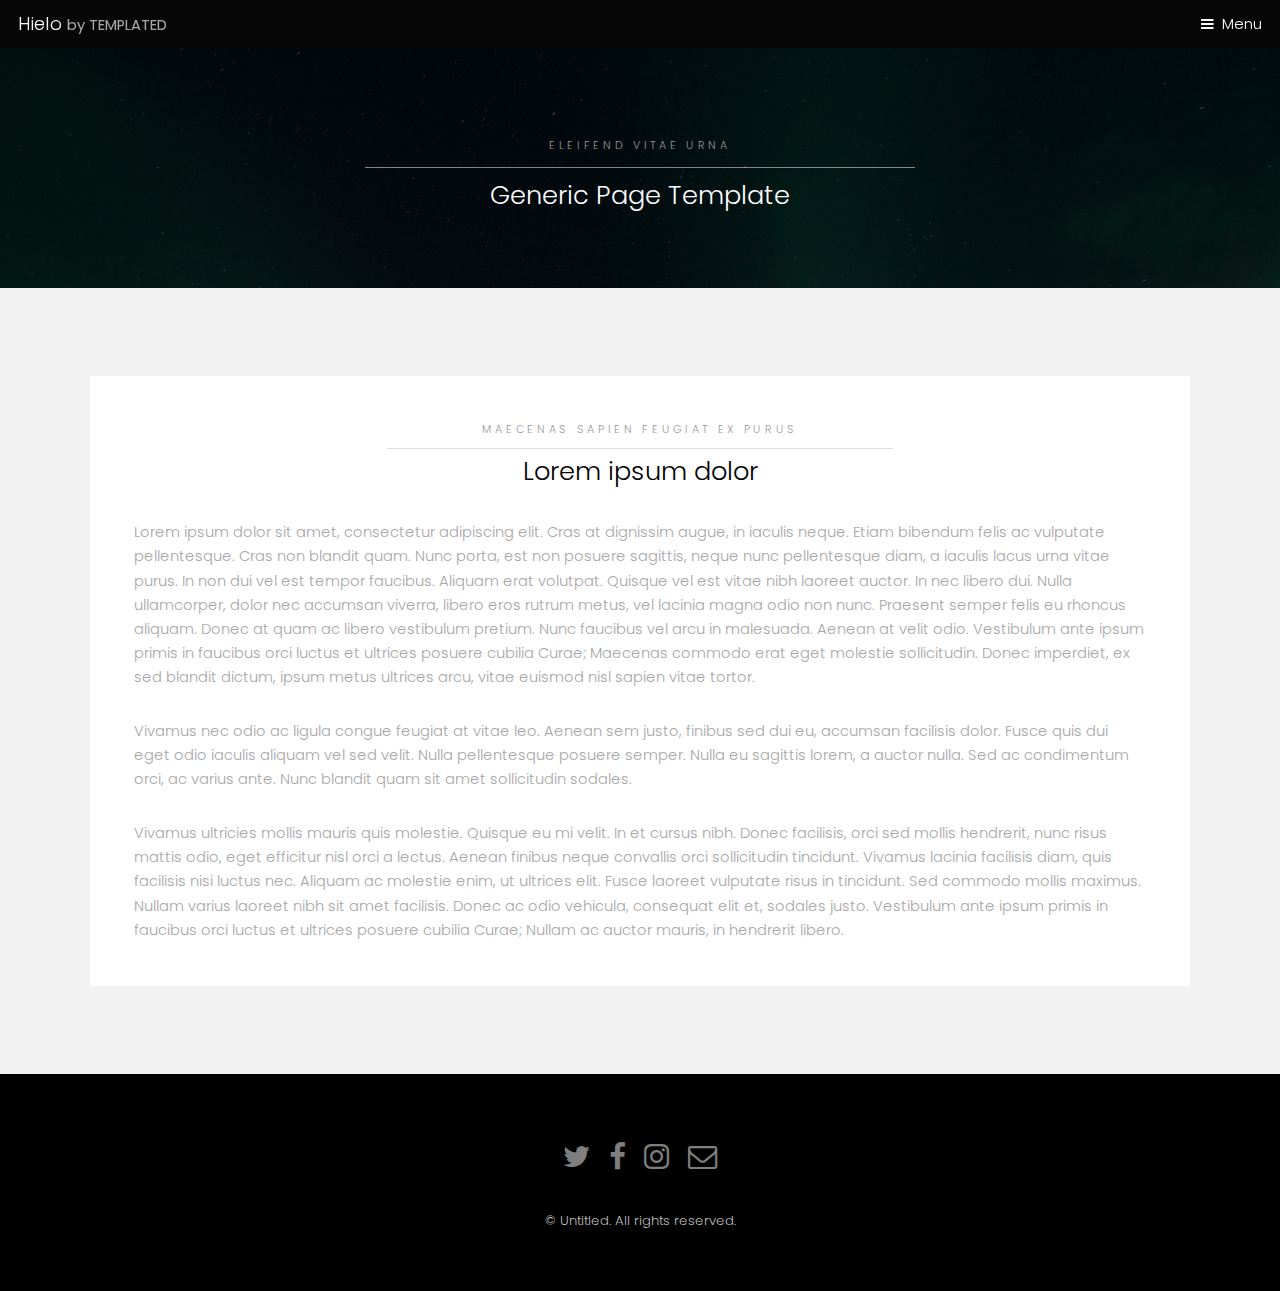
<file: generic.html>
<!DOCTYPE HTML>
<!--
	Hielo by TEMPLATED
	templated.co @templatedco
	Released for free under the Creative Commons Attribution 3.0 license (templated.co/license)
-->
<html>
	<head>
		<title>Hielo by TEMPLATED</title>
		<meta charset="utf-8" />
		<meta name="viewport" content="width=device-width, initial-scale=1" />
		<link rel="stylesheet" href="assets/css/main.css" />
	</head>
	<body class="subpage">

		<!-- Header -->
			<header id="header">
				<div class="logo"><a href="index.html">Hielo <span>by TEMPLATED</span></a></div>
				<a href="#menu">Menu</a>
			</header>

		<!-- Nav -->
			<nav id="menu">
				<ul class="links">
					<li><a href="index.html">Home</a></li>
					<li><a href="generic.html">Generic</a></li>
					<li><a href="elements.html">Elements</a></li>
				</ul>
			</nav>

		<!-- One -->
			<section id="One" class="wrapper style3">
				<div class="inner">
					<header class="align-center">
						<p>Eleifend vitae urna</p>
						<h2>Generic Page Template</h2>
					</header>
				</div>
			</section>

		<!-- Two -->
			<section id="two" class="wrapper style2">
				<div class="inner">
					<div class="box">
						<div class="content">
							<header class="align-center">
								<p>maecenas sapien feugiat ex purus</p>
								<h2>Lorem ipsum dolor</h2>
							</header>
							<p>Lorem ipsum dolor sit amet, consectetur adipiscing elit. Cras at dignissim augue, in iaculis neque. Etiam bibendum felis ac vulputate pellentesque. Cras non blandit quam. Nunc porta, est non posuere sagittis, neque nunc pellentesque diam, a iaculis lacus urna vitae purus. In non dui vel est tempor faucibus. Aliquam erat volutpat. Quisque vel est vitae nibh laoreet auctor. In nec libero dui. Nulla ullamcorper, dolor nec accumsan viverra, libero eros rutrum metus, vel lacinia magna odio non nunc. Praesent semper felis eu rhoncus aliquam. Donec at quam ac libero vestibulum pretium. Nunc faucibus vel arcu in malesuada. Aenean at velit odio. Vestibulum ante ipsum primis in faucibus orci luctus et ultrices posuere cubilia Curae; Maecenas commodo erat eget molestie sollicitudin. Donec imperdiet, ex sed blandit dictum, ipsum metus ultrices arcu, vitae euismod nisl sapien vitae tortor.</p>

							<p>Vivamus nec odio ac ligula congue feugiat at vitae leo. Aenean sem justo, finibus sed dui eu, accumsan facilisis dolor. Fusce quis dui eget odio iaculis aliquam vel sed velit. Nulla pellentesque posuere semper. Nulla eu sagittis lorem, a auctor nulla. Sed ac condimentum orci, ac varius ante. Nunc blandit quam sit amet sollicitudin sodales.</p>

							<p>Vivamus ultricies mollis mauris quis molestie. Quisque eu mi velit. In et cursus nibh. Donec facilisis, orci sed mollis hendrerit, nunc risus mattis odio, eget efficitur nisl orci a lectus. Aenean finibus neque convallis orci sollicitudin tincidunt. Vivamus lacinia facilisis diam, quis facilisis nisi luctus nec. Aliquam ac molestie enim, ut ultrices elit. Fusce laoreet vulputate risus in tincidunt. Sed commodo mollis maximus. Nullam varius laoreet nibh sit amet facilisis. Donec ac odio vehicula, consequat elit et, sodales justo. Vestibulum ante ipsum primis in faucibus orci luctus et ultrices posuere cubilia Curae; Nullam ac auctor mauris, in hendrerit libero. </p>
						</div>
					</div>
				</div>
			</section>

		<!-- Footer -->
			<footer id="footer">
				<div class="container">
					<ul class="icons">
						<li><a href="#" class="icon fa-twitter"><span class="label">Twitter</span></a></li>
						<li><a href="#" class="icon fa-facebook"><span class="label">Facebook</span></a></li>
						<li><a href="#" class="icon fa-instagram"><span class="label">Instagram</span></a></li>
						<li><a href="#" class="icon fa-envelope-o"><span class="label">Email</span></a></li>
					</ul>
				</div>
				<div class="copyright">
					&copy; Untitled. All rights reserved.
				</div>
			</footer>

		<!-- Scripts -->
			<script src="assets/js/jquery.min.js"></script>
			<script src="assets/js/jquery.scrollex.min.js"></script>
			<script src="assets/js/skel.min.js"></script>
			<script src="assets/js/util.js"></script>
			<script src="assets/js/main.js"></script>

	</body>
</html>
</file>
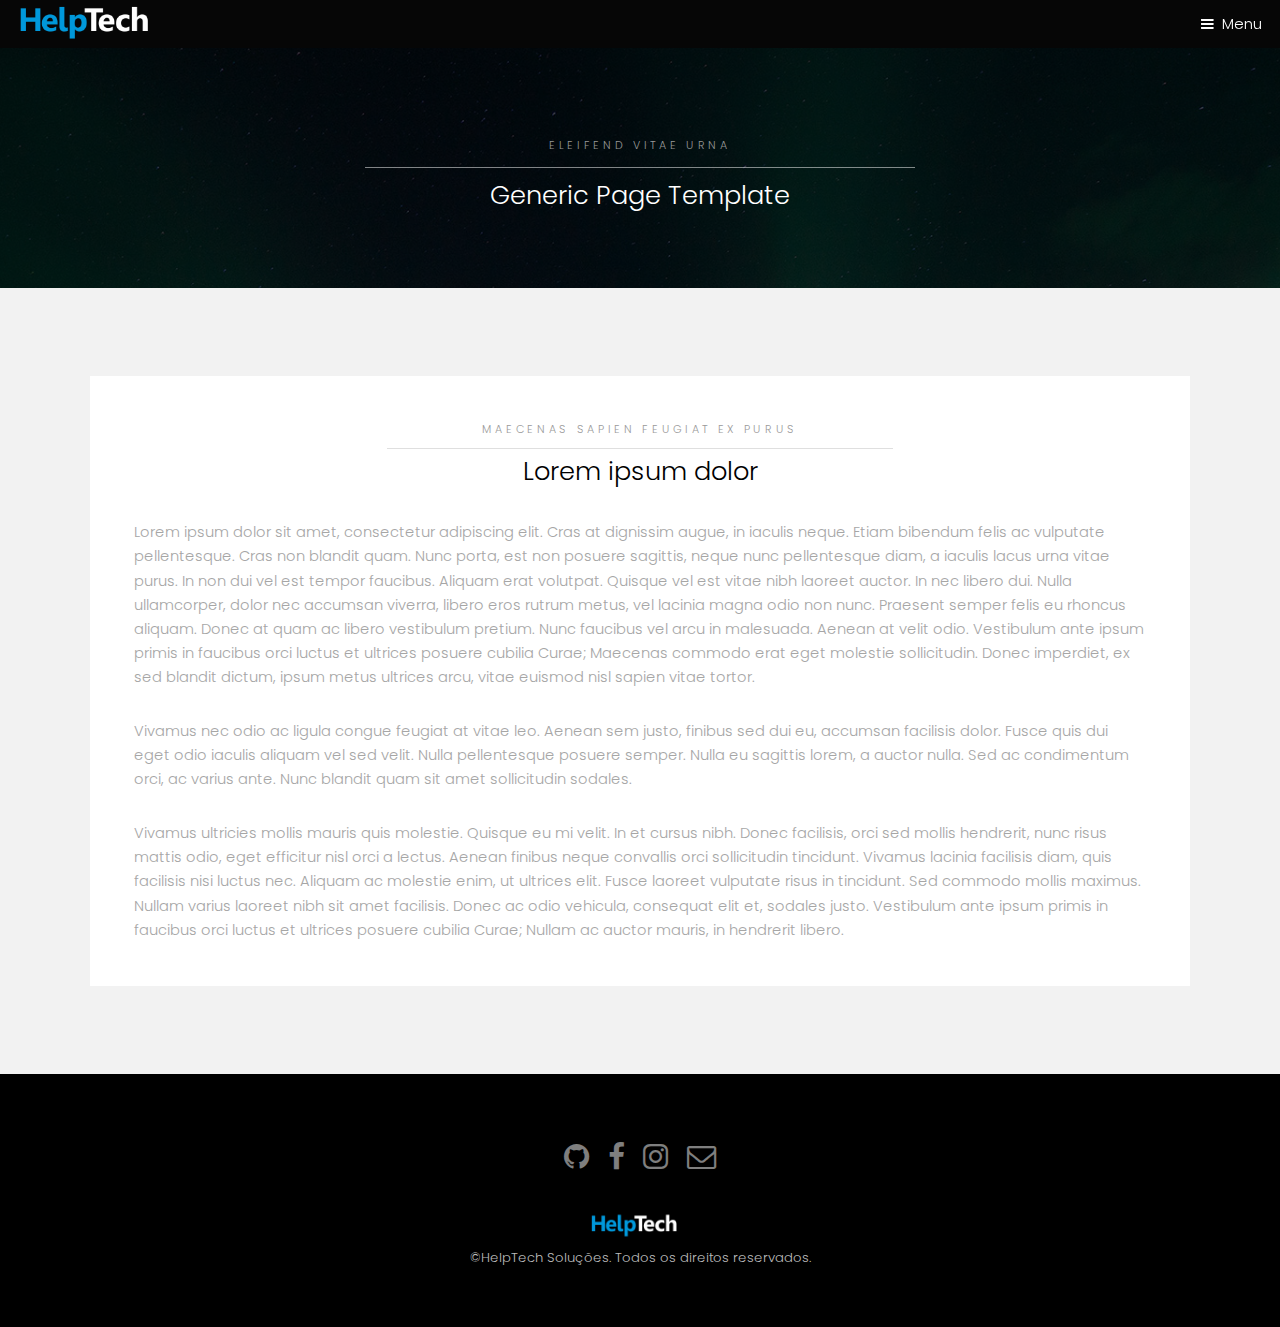
<file: servicos.html>
<!DOCTYPE HTML>

<html>
	<head>
		<title>HelpTech Soluções | Serviços</title>
		<meta charset="utf-8" />
		<meta name="viewport" content="width=device-width, initial-scale=1" />
		<link rel="stylesheet" href="assets/css/main.css" />
	</head>
	<body class="subpage">

		<!-- Header -->
			<header id="header">
				<div class="logo"><a href="index.html"><img src="images/logohelptech.png" width="150"  alt="" /> </a></div>
				<a href="#menu">Menu</a>
			</header>

		<!-- Nav -->
			<nav id="menu">
				<ul class="links">
					<li><a href="index.html">Inicio</a></li>
					<li><a href="sobre.html">Sobre</a></li>
					<li><a href="servicos.html">Servicos</a></li>
					<li><a href="contato.html">Chamados</a></li>
					<li><a href="contato.html">Contato</a></li>
				</ul>
			</nav>

		<!-- One -->
			<section id="One" class="wrapper style3">
				<div class="inner">
					<header class="align-center">
						<p>Eleifend vitae urna</p>
						<h2>Generic Page Template</h2>
					</header>
				</div>
			</section>

		<!-- Two -->
			<section id="two" class="wrapper style2">
				<div class="inner">
					<div class="box">
						<div class="content">
							<header class="align-center">
								<p>maecenas sapien feugiat ex purus</p>
								<h2>Lorem ipsum dolor</h2>
							</header>
							<p>Lorem ipsum dolor sit amet, consectetur adipiscing elit. Cras at dignissim augue, in iaculis neque. Etiam bibendum felis ac vulputate pellentesque. Cras non blandit quam. Nunc porta, est non posuere sagittis, neque nunc pellentesque diam, a iaculis lacus urna vitae purus. In non dui vel est tempor faucibus. Aliquam erat volutpat. Quisque vel est vitae nibh laoreet auctor. In nec libero dui. Nulla ullamcorper, dolor nec accumsan viverra, libero eros rutrum metus, vel lacinia magna odio non nunc. Praesent semper felis eu rhoncus aliquam. Donec at quam ac libero vestibulum pretium. Nunc faucibus vel arcu in malesuada. Aenean at velit odio. Vestibulum ante ipsum primis in faucibus orci luctus et ultrices posuere cubilia Curae; Maecenas commodo erat eget molestie sollicitudin. Donec imperdiet, ex sed blandit dictum, ipsum metus ultrices arcu, vitae euismod nisl sapien vitae tortor.</p>

							<p>Vivamus nec odio ac ligula congue feugiat at vitae leo. Aenean sem justo, finibus sed dui eu, accumsan facilisis dolor. Fusce quis dui eget odio iaculis aliquam vel sed velit. Nulla pellentesque posuere semper. Nulla eu sagittis lorem, a auctor nulla. Sed ac condimentum orci, ac varius ante. Nunc blandit quam sit amet sollicitudin sodales.</p>

							<p>Vivamus ultricies mollis mauris quis molestie. Quisque eu mi velit. In et cursus nibh. Donec facilisis, orci sed mollis hendrerit, nunc risus mattis odio, eget efficitur nisl orci a lectus. Aenean finibus neque convallis orci sollicitudin tincidunt. Vivamus lacinia facilisis diam, quis facilisis nisi luctus nec. Aliquam ac molestie enim, ut ultrices elit. Fusce laoreet vulputate risus in tincidunt. Sed commodo mollis maximus. Nullam varius laoreet nibh sit amet facilisis. Donec ac odio vehicula, consequat elit et, sodales justo. Vestibulum ante ipsum primis in faucibus orci luctus et ultrices posuere cubilia Curae; Nullam ac auctor mauris, in hendrerit libero. </p>
						</div>
					</div>
				</div>
			</section>

		<!-- Footer -->
			<footer id="footer">
				<div class="container">
					<ul class="icons">
						<li><a href="#" class="icon fa-github"><span class="label">Github</span></a></li>
						<li><a href="https://www.facebook.com/helptechrn" class="icon fa-facebook" target="_blank"><span class="label">Facebook</span></a></li>
						<li><a href="#" class="icon fa-instagram"><span class="label">Instagram</span></a></li>
						<li><a href="mailto:atendimento@helptechsolucoes.com.br?subject=Contato HelpTech" class="icon fa-envelope-o"><span class="label">Email</span></a></li>
					</ul>
				</div>
				<div class="copyright" align="align-center">
					<a href="index.html"><img src="images/logohelptech.png" width="100"  alt="" /></a>
					<p>&copy;HelpTech Soluções. Todos os direitos reservados.</p>  
				</div>
			</footer>

		<!-- Scripts -->
			<script src="assets/js/jquery.min.js"></script>
			<script src="assets/js/jquery.scrollex.min.js"></script>
			<script src="assets/js/skel.min.js"></script>
			<script src="assets/js/util.js"></script>
			<script src="assets/js/main.js"></script>

	</body>
</html>
</file>
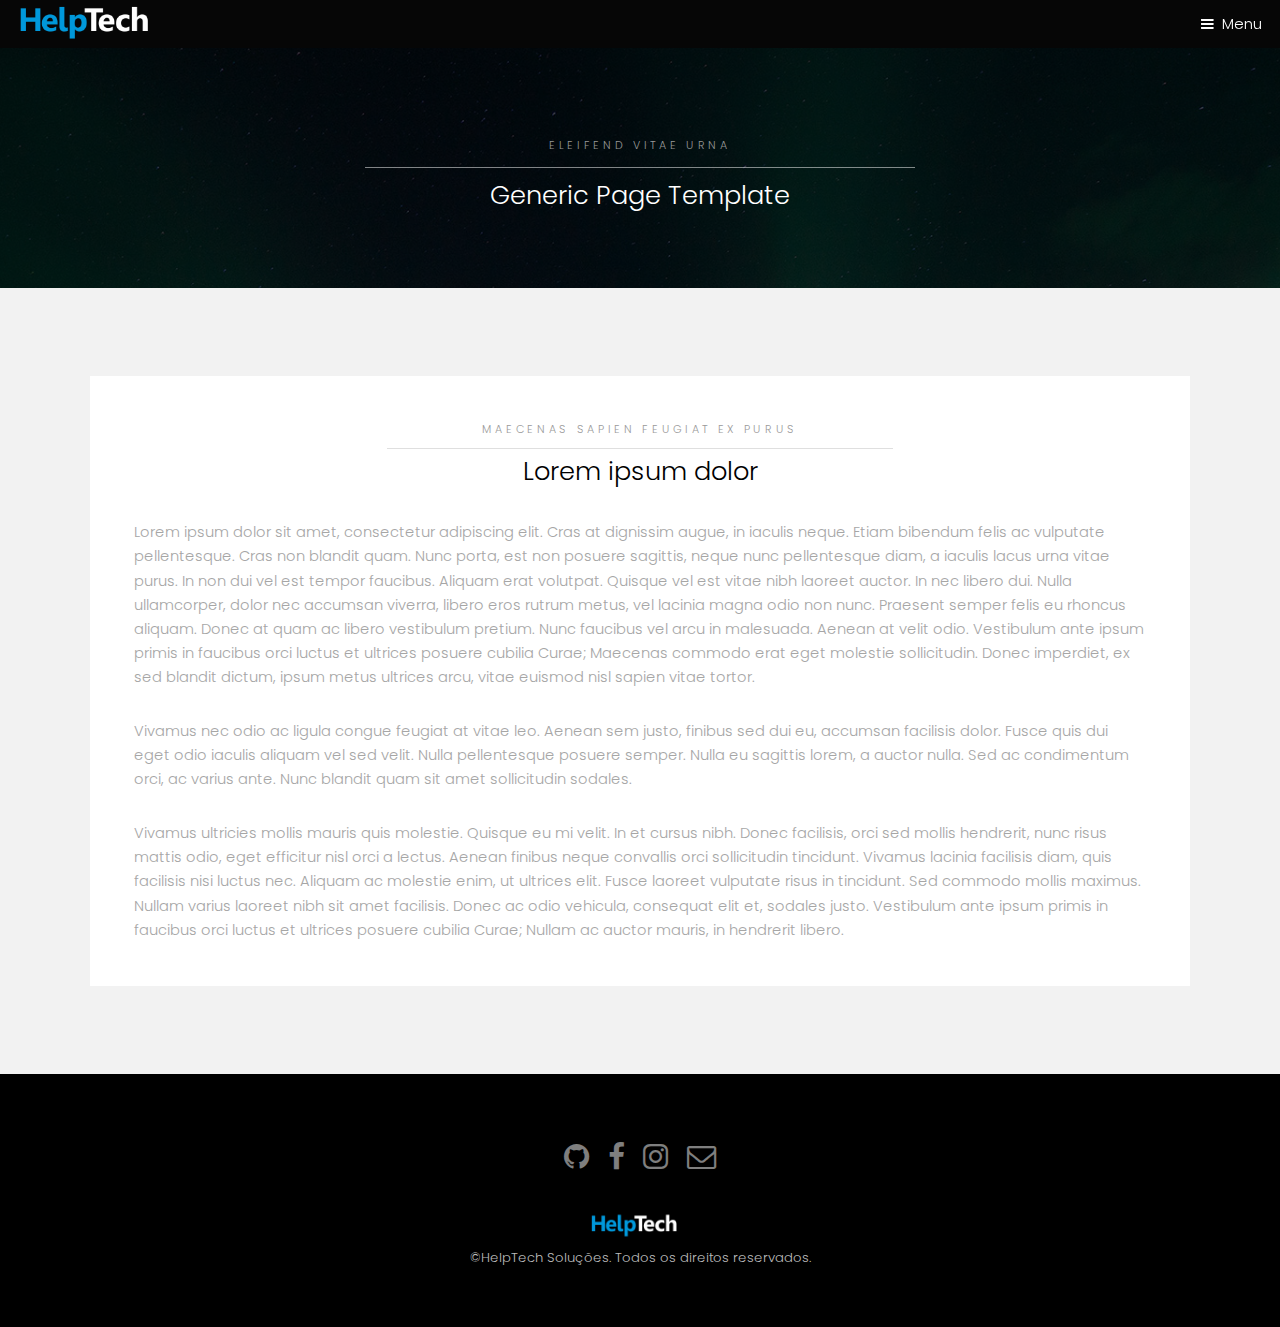
<file: sobre.html>
<!DOCTYPE HTML>

<html>
	<head>
		<title>HelpTech Soluções | Sobre </title>
		<meta charset="utf-8" />
		<meta name="viewport" content="width=device-width, initial-scale=1" />
		<link rel="stylesheet" href="assets/css/main.css" />
	</head>
	<body class="subpage">

		<!-- Header -->
			<header id="header">
				<div class="logo"><a href="index.html"><img src="images/logohelptech.png" width="150"  alt="" /> </a></div>
				<a href="#menu">Menu</a>
			</header>

		<!-- Nav -->
			<nav id="menu">
				<ul class="links">
					<li><a href="index.html">Inicio</a></li>
					<li><a href="sobre.html">Sobre</a></li>
					<li><a href="servicos.html">Servicos</a></li>
					<li><a href="contato.html">Chamados</a></li>
					<li><a href="contato.html">Contato</a></li>
				</ul>
			</nav>

		<!-- One -->
			<section id="One" class="wrapper style3">
				<div class="inner">
					<header class="align-center">
						<p>Eleifend vitae urna</p>
						<h2>Generic Page Template</h2>
					</header>
				</div>
			</section>

		<!-- Two -->
			<section id="two" class="wrapper style2">
				<div class="inner">
					<div class="box">
						<div class="content">
							<header class="align-center">
								<p>maecenas sapien feugiat ex purus</p>
								<h2>Lorem ipsum dolor</h2>
							</header>
							<p>Lorem ipsum dolor sit amet, consectetur adipiscing elit. Cras at dignissim augue, in iaculis neque. Etiam bibendum felis ac vulputate pellentesque. Cras non blandit quam. Nunc porta, est non posuere sagittis, neque nunc pellentesque diam, a iaculis lacus urna vitae purus. In non dui vel est tempor faucibus. Aliquam erat volutpat. Quisque vel est vitae nibh laoreet auctor. In nec libero dui. Nulla ullamcorper, dolor nec accumsan viverra, libero eros rutrum metus, vel lacinia magna odio non nunc. Praesent semper felis eu rhoncus aliquam. Donec at quam ac libero vestibulum pretium. Nunc faucibus vel arcu in malesuada. Aenean at velit odio. Vestibulum ante ipsum primis in faucibus orci luctus et ultrices posuere cubilia Curae; Maecenas commodo erat eget molestie sollicitudin. Donec imperdiet, ex sed blandit dictum, ipsum metus ultrices arcu, vitae euismod nisl sapien vitae tortor.</p>

							<p>Vivamus nec odio ac ligula congue feugiat at vitae leo. Aenean sem justo, finibus sed dui eu, accumsan facilisis dolor. Fusce quis dui eget odio iaculis aliquam vel sed velit. Nulla pellentesque posuere semper. Nulla eu sagittis lorem, a auctor nulla. Sed ac condimentum orci, ac varius ante. Nunc blandit quam sit amet sollicitudin sodales.</p>

							<p>Vivamus ultricies mollis mauris quis molestie. Quisque eu mi velit. In et cursus nibh. Donec facilisis, orci sed mollis hendrerit, nunc risus mattis odio, eget efficitur nisl orci a lectus. Aenean finibus neque convallis orci sollicitudin tincidunt. Vivamus lacinia facilisis diam, quis facilisis nisi luctus nec. Aliquam ac molestie enim, ut ultrices elit. Fusce laoreet vulputate risus in tincidunt. Sed commodo mollis maximus. Nullam varius laoreet nibh sit amet facilisis. Donec ac odio vehicula, consequat elit et, sodales justo. Vestibulum ante ipsum primis in faucibus orci luctus et ultrices posuere cubilia Curae; Nullam ac auctor mauris, in hendrerit libero. </p>
						</div>
					</div>
				</div>
			</section>

		<!-- Footer -->
			<footer id="footer">
				<div class="container">
					<ul class="icons">
						<li><a href="#" class="icon fa-github"><span class="label">Github</span></a></li>
						<li><a href="https://www.facebook.com/helptechrn" class="icon fa-facebook" target="_blank"><span class="label">Facebook</span></a></li>
						<li><a href="#" class="icon fa-instagram"><span class="label">Instagram</span></a></li>
						<li><a href="mailto:atendimento@helptechsolucoes.com.br?subject=Contato HelpTech" class="icon fa-envelope-o"><span class="label">Email</span></a></li>
					</ul>
				</div>
				<div class="copyright" align="align-center">
					<a href="index.html"><img src="images/logohelptech.png" width="100"  alt="" /></a>
					<p>&copy;HelpTech Soluções. Todos os direitos reservados.</p>  
				</div>
			</footer>

		<!-- Scripts -->
			<script src="assets/js/jquery.min.js"></script>
			<script src="assets/js/jquery.scrollex.min.js"></script>
			<script src="assets/js/skel.min.js"></script>
			<script src="assets/js/util.js"></script>
			<script src="assets/js/main.js"></script>

	</body>
</html>
</file>
<file: assets/css/main.css>
@charset "UTF-8";
@import url(font-awesome.min.css);
@import url("https://fonts.googleapis.com/css?family=Poppins:300,400,500,600,700");

/*
	Hielo by TEMPLATED
	templated.co @templatedco
	Released for free under the Creative Commons Attribution 3.0 license (templated.co/license)
*/

/* Reset */

	html, body, div, span, applet, object, iframe, h1, h2, h3, h4, h5, h6, p, blockquote, pre, a, abbr, acronym, address, big, cite, code, del, dfn, em, img, ins, kbd, q, s, samp, small, strike, strong, sub, sup, tt, var, b, u, i, center, dl, dt, dd, ol, ul, li, fieldset, form, label, legend, table, caption, tbody, tfoot, thead, tr, th, td, article, aside, canvas, details, embed, figure, figcaption, footer, header, hgroup, menu, nav, output, ruby, section, summary, time, mark, audio, video {
		margin: 0;
		padding: 0;
		border: 0;
		font-size: 100%;
		font: inherit;
		vertical-align: baseline;
	}

	article, aside, details, figcaption, figure, footer, header, hgroup, menu, nav, section {
		display: block;
	}

	body {
		line-height: 1;
	}

	ol, ul {
		list-style: none;
	}

	blockquote, q {
		quotes: none;
	}

	blockquote:before, blockquote:after, q:before, q:after {
		content: '';
		content: none;
	}

	table {
		border-collapse: collapse;
		border-spacing: 0;
	}

	body {
		-webkit-text-size-adjust: none;
	}

/* Box Model */

	*, *:before, *:after {
		-moz-box-sizing: border-box;
		-webkit-box-sizing: border-box;
		box-sizing: border-box;
	}

/* Containers */

	.container {
		margin-left: auto;
		margin-right: auto;
	}

	.container.\31 25\25 {
		width: 100%;
		max-width: 100rem;
		min-width: 80rem;
	}

	.container.\37 5\25 {
		width: 60rem;
	}

	.container.\35 0\25 {
		width: 40rem;
	}

	.container.\32 5\25 {
		width: 20rem;
	}

	.container {
		width: 80rem;
	}

	@media screen and (max-width: 1680px) {

		.container.\31 25\25 {
			width: 100%;
			max-width: 100rem;
			min-width: 80rem;
		}

		.container.\37 5\25 {
			width: 60rem;
		}

		.container.\35 0\25 {
			width: 40rem;
		}

		.container.\32 5\25 {
			width: 20rem;
		}

		.container {
			width: 80rem;
		}

	}

	@media screen and (max-width: 1280px) {

		.container.\31 25\25 {
			width: 100%;
			max-width: 81.25rem;
			min-width: 65rem;
		}

		.container.\37 5\25 {
			width: 48.75rem;
		}

		.container.\35 0\25 {
			width: 32.5rem;
		}

		.container.\32 5\25 {
			width: 16.25rem;
		}

		.container {
			width: 65rem;
		}

	}

	@media screen and (max-width: 980px) {

		.container.\31 25\25 {
			width: 100%;
			max-width: 112.5%;
			min-width: 90%;
		}

		.container.\37 5\25 {
			width: 67.5%;
		}

		.container.\35 0\25 {
			width: 45%;
		}

		.container.\32 5\25 {
			width: 22.5%;
		}

		.container {
			width: 90%;
		}

	}

	@media screen and (max-width: 736px) {

		.container.\31 25\25 {
			width: 100%;
			max-width: 112.5%;
			min-width: 90%;
		}

		.container.\37 5\25 {
			width: 67.5%;
		}

		.container.\35 0\25 {
			width: 45%;
		}

		.container.\32 5\25 {
			width: 22.5%;
		}

		.container {
			width: 90% !important;
		}

	}

	@media screen and (max-width: 480px) {

		.container.\31 25\25 {
			width: 100%;
			max-width: 112.5%;
			min-width: 90%;
		}

		.container.\37 5\25 {
			width: 67.5%;
		}

		.container.\35 0\25 {
			width: 45%;
		}

		.container.\32 5\25 {
			width: 22.5%;
		}

		.container {
			width: 90% !important;
		}

	}

/* Grid */

	.row {
		border-bottom: solid 1px transparent;
		-moz-box-sizing: border-box;
		-webkit-box-sizing: border-box;
		box-sizing: border-box;
	}

	.row > * {
		float: left;
		-moz-box-sizing: border-box;
		-webkit-box-sizing: border-box;
		box-sizing: border-box;
	}

	.row:after, .row:before {
		content: '';
		display: block;
		clear: both;
		height: 0;
	}

	.row.uniform > * > :first-child {
		margin-top: 0;
	}

	.row.uniform > * > :last-child {
		margin-bottom: 0;
	}

	.row.\30 \25 > * {
		padding: 0 0 0 0rem;
	}

	.row.\30 \25 {
		margin: 0 0 -1px 0rem;
	}

	.row.uniform.\30 \25 > * {
		padding: 0rem 0 0 0rem;
	}

	.row.uniform.\30 \25 {
		margin: 0rem 0 -1px 0rem;
	}

	.row > * {
		padding: 0 0 0 2rem;
	}

	.row {
		margin: 0 0 -1px -2rem;
	}

	.row.uniform > * {
		padding: 2rem 0 0 2rem;
	}

	.row.uniform {
		margin: -2rem 0 -1px -2rem;
	}

	.row.\32 00\25 > * {
		padding: 0 0 0 4rem;
	}

	.row.\32 00\25 {
		margin: 0 0 -1px -4rem;
	}

	.row.uniform.\32 00\25 > * {
		padding: 4rem 0 0 4rem;
	}

	.row.uniform.\32 00\25 {
		margin: -4rem 0 -1px -4rem;
	}

	.row.\31 50\25 > * {
		padding: 0 0 0 3rem;
	}

	.row.\31 50\25 {
		margin: 0 0 -1px -3rem;
	}

	.row.uniform.\31 50\25 > * {
		padding: 3rem 0 0 3rem;
	}

	.row.uniform.\31 50\25 {
		margin: -3rem 0 -1px -3rem;
	}

	.row.\35 0\25 > * {
		padding: 0 0 0 1rem;
	}

	.row.\35 0\25 {
		margin: 0 0 -1px -1rem;
	}

	.row.uniform.\35 0\25 > * {
		padding: 1rem 0 0 1rem;
	}

	.row.uniform.\35 0\25 {
		margin: -1rem 0 -1px -1rem;
	}

	.row.\32 5\25 > * {
		padding: 0 0 0 0.5rem;
	}

	.row.\32 5\25 {
		margin: 0 0 -1px -0.5rem;
	}

	.row.uniform.\32 5\25 > * {
		padding: 0.5rem 0 0 0.5rem;
	}

	.row.uniform.\32 5\25 {
		margin: -0.5rem 0 -1px -0.5rem;
	}

	.\31 2u, .\31 2u\24 {
		width: 100%;
		clear: none;
		margin-left: 0;
	}

	.\31 1u, .\31 1u\24 {
		width: 91.6666666667%;
		clear: none;
		margin-left: 0;
	}

	.\31 0u, .\31 0u\24 {
		width: 83.3333333333%;
		clear: none;
		margin-left: 0;
	}

	.\39 u, .\39 u\24 {
		width: 75%;
		clear: none;
		margin-left: 0;
	}

	.\38 u, .\38 u\24 {
		width: 66.6666666667%;
		clear: none;
		margin-left: 0;
	}

	.\37 u, .\37 u\24 {
		width: 58.3333333333%;
		clear: none;
		margin-left: 0;
	}

	.\36 u, .\36 u\24 {
		width: 50%;
		clear: none;
		margin-left: 0;
	}

	.\35 u, .\35 u\24 {
		width: 41.6666666667%;
		clear: none;
		margin-left: 0;
	}

	.\34 u, .\34 u\24 {
		width: 33.3333333333%;
		clear: none;
		margin-left: 0;
	}

	.\33 u, .\33 u\24 {
		width: 25%;
		clear: none;
		margin-left: 0;
	}

	.\32 u, .\32 u\24 {
		width: 16.6666666667%;
		clear: none;
		margin-left: 0;
	}

	.\31 u, .\31 u\24 {
		width: 8.3333333333%;
		clear: none;
		margin-left: 0;
	}

	.\31 2u\24 + *,
	.\31 1u\24 + *,
	.\31 0u\24 + *,
	.\39 u\24 + *,
	.\38 u\24 + *,
	.\37 u\24 + *,
	.\36 u\24 + *,
	.\35 u\24 + *,
	.\34 u\24 + *,
	.\33 u\24 + *,
	.\32 u\24 + *,
	.\31 u\24 + * {
		clear: left;
	}

	.\-11u {
		margin-left: 91.66667%;
	}

	.\-10u {
		margin-left: 83.33333%;
	}

	.\-9u {
		margin-left: 75%;
	}

	.\-8u {
		margin-left: 66.66667%;
	}

	.\-7u {
		margin-left: 58.33333%;
	}

	.\-6u {
		margin-left: 50%;
	}

	.\-5u {
		margin-left: 41.66667%;
	}

	.\-4u {
		margin-left: 33.33333%;
	}

	.\-3u {
		margin-left: 25%;
	}

	.\-2u {
		margin-left: 16.66667%;
	}

	.\-1u {
		margin-left: 8.33333%;
	}

	@media screen and (max-width: 1680px) {

		.row > * {
			padding: 0 0 0 2rem;
		}

		.row {
			margin: 0 0 -1px -2rem;
		}

		.row.uniform > * {
			padding: 2rem 0 0 2rem;
		}

		.row.uniform {
			margin: -2rem 0 -1px -2rem;
		}

		.row.\32 00\25 > * {
			padding: 0 0 0 4rem;
		}

		.row.\32 00\25 {
			margin: 0 0 -1px -4rem;
		}

		.row.uniform.\32 00\25 > * {
			padding: 4rem 0 0 4rem;
		}

		.row.uniform.\32 00\25 {
			margin: -4rem 0 -1px -4rem;
		}

		.row.\31 50\25 > * {
			padding: 0 0 0 3rem;
		}

		.row.\31 50\25 {
			margin: 0 0 -1px -3rem;
		}

		.row.uniform.\31 50\25 > * {
			padding: 3rem 0 0 3rem;
		}

		.row.uniform.\31 50\25 {
			margin: -3rem 0 -1px -3rem;
		}

		.row.\35 0\25 > * {
			padding: 0 0 0 1rem;
		}

		.row.\35 0\25 {
			margin: 0 0 -1px -1rem;
		}

		.row.uniform.\35 0\25 > * {
			padding: 1rem 0 0 1rem;
		}

		.row.uniform.\35 0\25 {
			margin: -1rem 0 -1px -1rem;
		}

		.row.\32 5\25 > * {
			padding: 0 0 0 0.5rem;
		}

		.row.\32 5\25 {
			margin: 0 0 -1px -0.5rem;
		}

		.row.uniform.\32 5\25 > * {
			padding: 0.5rem 0 0 0.5rem;
		}

		.row.uniform.\32 5\25 {
			margin: -0.5rem 0 -1px -0.5rem;
		}

		.\31 2u\28xlarge\29, .\31 2u\24\28xlarge\29 {
			width: 100%;
			clear: none;
			margin-left: 0;
		}

		.\31 1u\28xlarge\29, .\31 1u\24\28xlarge\29 {
			width: 91.6666666667%;
			clear: none;
			margin-left: 0;
		}

		.\31 0u\28xlarge\29, .\31 0u\24\28xlarge\29 {
			width: 83.3333333333%;
			clear: none;
			margin-left: 0;
		}

		.\39 u\28xlarge\29, .\39 u\24\28xlarge\29 {
			width: 75%;
			clear: none;
			margin-left: 0;
		}

		.\38 u\28xlarge\29, .\38 u\24\28xlarge\29 {
			width: 66.6666666667%;
			clear: none;
			margin-left: 0;
		}

		.\37 u\28xlarge\29, .\37 u\24\28xlarge\29 {
			width: 58.3333333333%;
			clear: none;
			margin-left: 0;
		}

		.\36 u\28xlarge\29, .\36 u\24\28xlarge\29 {
			width: 50%;
			clear: none;
			margin-left: 0;
		}

		.\35 u\28xlarge\29, .\35 u\24\28xlarge\29 {
			width: 41.6666666667%;
			clear: none;
			margin-left: 0;
		}

		.\34 u\28xlarge\29, .\34 u\24\28xlarge\29 {
			width: 33.3333333333%;
			clear: none;
			margin-left: 0;
		}

		.\33 u\28xlarge\29, .\33 u\24\28xlarge\29 {
			width: 25%;
			clear: none;
			margin-left: 0;
		}

		.\32 u\28xlarge\29, .\32 u\24\28xlarge\29 {
			width: 16.6666666667%;
			clear: none;
			margin-left: 0;
		}

		.\31 u\28xlarge\29, .\31 u\24\28xlarge\29 {
			width: 8.3333333333%;
			clear: none;
			margin-left: 0;
		}

		.\31 2u\24\28xlarge\29 + *,
		.\31 1u\24\28xlarge\29 + *,
		.\31 0u\24\28xlarge\29 + *,
		.\39 u\24\28xlarge\29 + *,
		.\38 u\24\28xlarge\29 + *,
		.\37 u\24\28xlarge\29 + *,
		.\36 u\24\28xlarge\29 + *,
		.\35 u\24\28xlarge\29 + *,
		.\34 u\24\28xlarge\29 + *,
		.\33 u\24\28xlarge\29 + *,
		.\32 u\24\28xlarge\29 + *,
		.\31 u\24\28xlarge\29 + * {
			clear: left;
		}

		.\-11u\28xlarge\29 {
			margin-left: 91.66667%;
		}

		.\-10u\28xlarge\29 {
			margin-left: 83.33333%;
		}

		.\-9u\28xlarge\29 {
			margin-left: 75%;
		}

		.\-8u\28xlarge\29 {
			margin-left: 66.66667%;
		}

		.\-7u\28xlarge\29 {
			margin-left: 58.33333%;
		}

		.\-6u\28xlarge\29 {
			margin-left: 50%;
		}

		.\-5u\28xlarge\29 {
			margin-left: 41.66667%;
		}

		.\-4u\28xlarge\29 {
			margin-left: 33.33333%;
		}

		.\-3u\28xlarge\29 {
			margin-left: 25%;
		}

		.\-2u\28xlarge\29 {
			margin-left: 16.66667%;
		}

		.\-1u\28xlarge\29 {
			margin-left: 8.33333%;
		}

	}

	@media screen and (max-width: 1280px) {

		.row > * {
			padding: 0 0 0 1.5rem;
		}

		.row {
			margin: 0 0 -1px -1.5rem;
		}

		.row.uniform > * {
			padding: 1.5rem 0 0 1.5rem;
		}

		.row.uniform {
			margin: -1.5rem 0 -1px -1.5rem;
		}

		.row.\32 00\25 > * {
			padding: 0 0 0 3rem;
		}

		.row.\32 00\25 {
			margin: 0 0 -1px -3rem;
		}

		.row.uniform.\32 00\25 > * {
			padding: 3rem 0 0 3rem;
		}

		.row.uniform.\32 00\25 {
			margin: -3rem 0 -1px -3rem;
		}

		.row.\31 50\25 > * {
			padding: 0 0 0 2.25rem;
		}

		.row.\31 50\25 {
			margin: 0 0 -1px -2.25rem;
		}

		.row.uniform.\31 50\25 > * {
			padding: 2.25rem 0 0 2.25rem;
		}

		.row.uniform.\31 50\25 {
			margin: -2.25rem 0 -1px -2.25rem;
		}

		.row.\35 0\25 > * {
			padding: 0 0 0 0.75rem;
		}

		.row.\35 0\25 {
			margin: 0 0 -1px -0.75rem;
		}

		.row.uniform.\35 0\25 > * {
			padding: 0.75rem 0 0 0.75rem;
		}

		.row.uniform.\35 0\25 {
			margin: -0.75rem 0 -1px -0.75rem;
		}

		.row.\32 5\25 > * {
			padding: 0 0 0 0.375rem;
		}

		.row.\32 5\25 {
			margin: 0 0 -1px -0.375rem;
		}

		.row.uniform.\32 5\25 > * {
			padding: 0.375rem 0 0 0.375rem;
		}

		.row.uniform.\32 5\25 {
			margin: -0.375rem 0 -1px -0.375rem;
		}

		.\31 2u\28large\29, .\31 2u\24\28large\29 {
			width: 100%;
			clear: none;
			margin-left: 0;
		}

		.\31 1u\28large\29, .\31 1u\24\28large\29 {
			width: 91.6666666667%;
			clear: none;
			margin-left: 0;
		}

		.\31 0u\28large\29, .\31 0u\24\28large\29 {
			width: 83.3333333333%;
			clear: none;
			margin-left: 0;
		}

		.\39 u\28large\29, .\39 u\24\28large\29 {
			width: 75%;
			clear: none;
			margin-left: 0;
		}

		.\38 u\28large\29, .\38 u\24\28large\29 {
			width: 66.6666666667%;
			clear: none;
			margin-left: 0;
		}

		.\37 u\28large\29, .\37 u\24\28large\29 {
			width: 58.3333333333%;
			clear: none;
			margin-left: 0;
		}

		.\36 u\28large\29, .\36 u\24\28large\29 {
			width: 50%;
			clear: none;
			margin-left: 0;
		}

		.\35 u\28large\29, .\35 u\24\28large\29 {
			width: 41.6666666667%;
			clear: none;
			margin-left: 0;
		}

		.\34 u\28large\29, .\34 u\24\28large\29 {
			width: 33.3333333333%;
			clear: none;
			margin-left: 0;
		}

		.\33 u\28large\29, .\33 u\24\28large\29 {
			width: 25%;
			clear: none;
			margin-left: 0;
		}

		.\32 u\28large\29, .\32 u\24\28large\29 {
			width: 16.6666666667%;
			clear: none;
			margin-left: 0;
		}

		.\31 u\28large\29, .\31 u\24\28large\29 {
			width: 8.3333333333%;
			clear: none;
			margin-left: 0;
		}

		.\31 2u\24\28large\29 + *,
		.\31 1u\24\28large\29 + *,
		.\31 0u\24\28large\29 + *,
		.\39 u\24\28large\29 + *,
		.\38 u\24\28large\29 + *,
		.\37 u\24\28large\29 + *,
		.\36 u\24\28large\29 + *,
		.\35 u\24\28large\29 + *,
		.\34 u\24\28large\29 + *,
		.\33 u\24\28large\29 + *,
		.\32 u\24\28large\29 + *,
		.\31 u\24\28large\29 + * {
			clear: left;
		}

		.\-11u\28large\29 {
			margin-left: 91.66667%;
		}

		.\-10u\28large\29 {
			margin-left: 83.33333%;
		}

		.\-9u\28large\29 {
			margin-left: 75%;
		}

		.\-8u\28large\29 {
			margin-left: 66.66667%;
		}

		.\-7u\28large\29 {
			margin-left: 58.33333%;
		}

		.\-6u\28large\29 {
			margin-left: 50%;
		}

		.\-5u\28large\29 {
			margin-left: 41.66667%;
		}

		.\-4u\28large\29 {
			margin-left: 33.33333%;
		}

		.\-3u\28large\29 {
			margin-left: 25%;
		}

		.\-2u\28large\29 {
			margin-left: 16.66667%;
		}

		.\-1u\28large\29 {
			margin-left: 8.33333%;
		}

	}

	@media screen and (max-width: 980px) {

		.row > * {
			padding: 0 0 0 1.5rem;
		}

		.row {
			margin: 0 0 -1px -1.5rem;
		}

		.row.uniform > * {
			padding: 1.5rem 0 0 1.5rem;
		}

		.row.uniform {
			margin: -1.5rem 0 -1px -1.5rem;
		}

		.row.\32 00\25 > * {
			padding: 0 0 0 3rem;
		}

		.row.\32 00\25 {
			margin: 0 0 -1px -3rem;
		}

		.row.uniform.\32 00\25 > * {
			padding: 3rem 0 0 3rem;
		}

		.row.uniform.\32 00\25 {
			margin: -3rem 0 -1px -3rem;
		}

		.row.\31 50\25 > * {
			padding: 0 0 0 2.25rem;
		}

		.row.\31 50\25 {
			margin: 0 0 -1px -2.25rem;
		}

		.row.uniform.\31 50\25 > * {
			padding: 2.25rem 0 0 2.25rem;
		}

		.row.uniform.\31 50\25 {
			margin: -2.25rem 0 -1px -2.25rem;
		}

		.row.\35 0\25 > * {
			padding: 0 0 0 0.75rem;
		}

		.row.\35 0\25 {
			margin: 0 0 -1px -0.75rem;
		}

		.row.uniform.\35 0\25 > * {
			padding: 0.75rem 0 0 0.75rem;
		}

		.row.uniform.\35 0\25 {
			margin: -0.75rem 0 -1px -0.75rem;
		}

		.row.\32 5\25 > * {
			padding: 0 0 0 0.375rem;
		}

		.row.\32 5\25 {
			margin: 0 0 -1px -0.375rem;
		}

		.row.uniform.\32 5\25 > * {
			padding: 0.375rem 0 0 0.375rem;
		}

		.row.uniform.\32 5\25 {
			margin: -0.375rem 0 -1px -0.375rem;
		}

		.\31 2u\28medium\29, .\31 2u\24\28medium\29 {
			width: 100%;
			clear: none;
			margin-left: 0;
		}

		.\31 1u\28medium\29, .\31 1u\24\28medium\29 {
			width: 91.6666666667%;
			clear: none;
			margin-left: 0;
		}

		.\31 0u\28medium\29, .\31 0u\24\28medium\29 {
			width: 83.3333333333%;
			clear: none;
			margin-left: 0;
		}

		.\39 u\28medium\29, .\39 u\24\28medium\29 {
			width: 75%;
			clear: none;
			margin-left: 0;
		}

		.\38 u\28medium\29, .\38 u\24\28medium\29 {
			width: 66.6666666667%;
			clear: none;
			margin-left: 0;
		}

		.\37 u\28medium\29, .\37 u\24\28medium\29 {
			width: 58.3333333333%;
			clear: none;
			margin-left: 0;
		}

		.\36 u\28medium\29, .\36 u\24\28medium\29 {
			width: 50%;
			clear: none;
			margin-left: 0;
		}

		.\35 u\28medium\29, .\35 u\24\28medium\29 {
			width: 41.6666666667%;
			clear: none;
			margin-left: 0;
		}

		.\34 u\28medium\29, .\34 u\24\28medium\29 {
			width: 33.3333333333%;
			clear: none;
			margin-left: 0;
		}

		.\33 u\28medium\29, .\33 u\24\28medium\29 {
			width: 25%;
			clear: none;
			margin-left: 0;
		}

		.\32 u\28medium\29, .\32 u\24\28medium\29 {
			width: 16.6666666667%;
			clear: none;
			margin-left: 0;
		}

		.\31 u\28medium\29, .\31 u\24\28medium\29 {
			width: 8.3333333333%;
			clear: none;
			margin-left: 0;
		}

		.\31 2u\24\28medium\29 + *,
		.\31 1u\24\28medium\29 + *,
		.\31 0u\24\28medium\29 + *,
		.\39 u\24\28medium\29 + *,
		.\38 u\24\28medium\29 + *,
		.\37 u\24\28medium\29 + *,
		.\36 u\24\28medium\29 + *,
		.\35 u\24\28medium\29 + *,
		.\34 u\24\28medium\29 + *,
		.\33 u\24\28medium\29 + *,
		.\32 u\24\28medium\29 + *,
		.\31 u\24\28medium\29 + * {
			clear: left;
		}

		.\-11u\28medium\29 {
			margin-left: 91.66667%;
		}

		.\-10u\28medium\29 {
			margin-left: 83.33333%;
		}

		.\-9u\28medium\29 {
			margin-left: 75%;
		}

		.\-8u\28medium\29 {
			margin-left: 66.66667%;
		}

		.\-7u\28medium\29 {
			margin-left: 58.33333%;
		}

		.\-6u\28medium\29 {
			margin-left: 50%;
		}

		.\-5u\28medium\29 {
			margin-left: 41.66667%;
		}

		.\-4u\28medium\29 {
			margin-left: 33.33333%;
		}

		.\-3u\28medium\29 {
			margin-left: 25%;
		}

		.\-2u\28medium\29 {
			margin-left: 16.66667%;
		}

		.\-1u\28medium\29 {
			margin-left: 8.33333%;
		}

	}

	@media screen and (max-width: 736px) {

		.row > * {
			padding: 0 0 0 1.25rem;
		}

		.row {
			margin: 0 0 -1px -1.25rem;
		}

		.row.uniform > * {
			padding: 1.25rem 0 0 1.25rem;
		}

		.row.uniform {
			margin: -1.25rem 0 -1px -1.25rem;
		}

		.row.\32 00\25 > * {
			padding: 0 0 0 2.5rem;
		}

		.row.\32 00\25 {
			margin: 0 0 -1px -2.5rem;
		}

		.row.uniform.\32 00\25 > * {
			padding: 2.5rem 0 0 2.5rem;
		}

		.row.uniform.\32 00\25 {
			margin: -2.5rem 0 -1px -2.5rem;
		}

		.row.\31 50\25 > * {
			padding: 0 0 0 1.875rem;
		}

		.row.\31 50\25 {
			margin: 0 0 -1px -1.875rem;
		}

		.row.uniform.\31 50\25 > * {
			padding: 1.875rem 0 0 1.875rem;
		}

		.row.uniform.\31 50\25 {
			margin: -1.875rem 0 -1px -1.875rem;
		}

		.row.\35 0\25 > * {
			padding: 0 0 0 0.625rem;
		}

		.row.\35 0\25 {
			margin: 0 0 -1px -0.625rem;
		}

		.row.uniform.\35 0\25 > * {
			padding: 0.625rem 0 0 0.625rem;
		}

		.row.uniform.\35 0\25 {
			margin: -0.625rem 0 -1px -0.625rem;
		}

		.row.\32 5\25 > * {
			padding: 0 0 0 0.3125rem;
		}

		.row.\32 5\25 {
			margin: 0 0 -1px -0.3125rem;
		}

		.row.uniform.\32 5\25 > * {
			padding: 0.3125rem 0 0 0.3125rem;
		}

		.row.uniform.\32 5\25 {
			margin: -0.3125rem 0 -1px -0.3125rem;
		}

		.\31 2u\28small\29, .\31 2u\24\28small\29 {
			width: 100%;
			clear: none;
			margin-left: 0;
		}

		.\31 1u\28small\29, .\31 1u\24\28small\29 {
			width: 91.6666666667%;
			clear: none;
			margin-left: 0;
		}

		.\31 0u\28small\29, .\31 0u\24\28small\29 {
			width: 83.3333333333%;
			clear: none;
			margin-left: 0;
		}

		.\39 u\28small\29, .\39 u\24\28small\29 {
			width: 75%;
			clear: none;
			margin-left: 0;
		}

		.\38 u\28small\29, .\38 u\24\28small\29 {
			width: 66.6666666667%;
			clear: none;
			margin-left: 0;
		}

		.\37 u\28small\29, .\37 u\24\28small\29 {
			width: 58.3333333333%;
			clear: none;
			margin-left: 0;
		}

		.\36 u\28small\29, .\36 u\24\28small\29 {
			width: 50%;
			clear: none;
			margin-left: 0;
		}

		.\35 u\28small\29, .\35 u\24\28small\29 {
			width: 41.6666666667%;
			clear: none;
			margin-left: 0;
		}

		.\34 u\28small\29, .\34 u\24\28small\29 {
			width: 33.3333333333%;
			clear: none;
			margin-left: 0;
		}

		.\33 u\28small\29, .\33 u\24\28small\29 {
			width: 25%;
			clear: none;
			margin-left: 0;
		}

		.\32 u\28small\29, .\32 u\24\28small\29 {
			width: 16.6666666667%;
			clear: none;
			margin-left: 0;
		}

		.\31 u\28small\29, .\31 u\24\28small\29 {
			width: 8.3333333333%;
			clear: none;
			margin-left: 0;
		}

		.\31 2u\24\28small\29 + *,
		.\31 1u\24\28small\29 + *,
		.\31 0u\24\28small\29 + *,
		.\39 u\24\28small\29 + *,
		.\38 u\24\28small\29 + *,
		.\37 u\24\28small\29 + *,
		.\36 u\24\28small\29 + *,
		.\35 u\24\28small\29 + *,
		.\34 u\24\28small\29 + *,
		.\33 u\24\28small\29 + *,
		.\32 u\24\28small\29 + *,
		.\31 u\24\28small\29 + * {
			clear: left;
		}

		.\-11u\28small\29 {
			margin-left: 91.66667%;
		}

		.\-10u\28small\29 {
			margin-left: 83.33333%;
		}

		.\-9u\28small\29 {
			margin-left: 75%;
		}

		.\-8u\28small\29 {
			margin-left: 66.66667%;
		}

		.\-7u\28small\29 {
			margin-left: 58.33333%;
		}

		.\-6u\28small\29 {
			margin-left: 50%;
		}

		.\-5u\28small\29 {
			margin-left: 41.66667%;
		}

		.\-4u\28small\29 {
			margin-left: 33.33333%;
		}

		.\-3u\28small\29 {
			margin-left: 25%;
		}

		.\-2u\28small\29 {
			margin-left: 16.66667%;
		}

		.\-1u\28small\29 {
			margin-left: 8.33333%;
		}

	}

	@media screen and (max-width: 480px) {

		.row > * {
			padding: 0 0 0 1.25rem;
		}

		.row {
			margin: 0 0 -1px -1.25rem;
		}

		.row.uniform > * {
			padding: 1.25rem 0 0 1.25rem;
		}

		.row.uniform {
			margin: -1.25rem 0 -1px -1.25rem;
		}

		.row.\32 00\25 > * {
			padding: 0 0 0 2.5rem;
		}

		.row.\32 00\25 {
			margin: 0 0 -1px -2.5rem;
		}

		.row.uniform.\32 00\25 > * {
			padding: 2.5rem 0 0 2.5rem;
		}

		.row.uniform.\32 00\25 {
			margin: -2.5rem 0 -1px -2.5rem;
		}

		.row.\31 50\25 > * {
			padding: 0 0 0 1.875rem;
		}

		.row.\31 50\25 {
			margin: 0 0 -1px -1.875rem;
		}

		.row.uniform.\31 50\25 > * {
			padding: 1.875rem 0 0 1.875rem;
		}

		.row.uniform.\31 50\25 {
			margin: -1.875rem 0 -1px -1.875rem;
		}

		.row.\35 0\25 > * {
			padding: 0 0 0 0.625rem;
		}

		.row.\35 0\25 {
			margin: 0 0 -1px -0.625rem;
		}

		.row.uniform.\35 0\25 > * {
			padding: 0.625rem 0 0 0.625rem;
		}

		.row.uniform.\35 0\25 {
			margin: -0.625rem 0 -1px -0.625rem;
		}

		.row.\32 5\25 > * {
			padding: 0 0 0 0.3125rem;
		}

		.row.\32 5\25 {
			margin: 0 0 -1px -0.3125rem;
		}

		.row.uniform.\32 5\25 > * {
			padding: 0.3125rem 0 0 0.3125rem;
		}

		.row.uniform.\32 5\25 {
			margin: -0.3125rem 0 -1px -0.3125rem;
		}

		.\31 2u\28xsmall\29, .\31 2u\24\28xsmall\29 {
			width: 100%;
			clear: none;
			margin-left: 0;
		}

		.\31 1u\28xsmall\29, .\31 1u\24\28xsmall\29 {
			width: 91.6666666667%;
			clear: none;
			margin-left: 0;
		}

		.\31 0u\28xsmall\29, .\31 0u\24\28xsmall\29 {
			width: 83.3333333333%;
			clear: none;
			margin-left: 0;
		}

		.\39 u\28xsmall\29, .\39 u\24\28xsmall\29 {
			width: 75%;
			clear: none;
			margin-left: 0;
		}

		.\38 u\28xsmall\29, .\38 u\24\28xsmall\29 {
			width: 66.6666666667%;
			clear: none;
			margin-left: 0;
		}

		.\37 u\28xsmall\29, .\37 u\24\28xsmall\29 {
			width: 58.3333333333%;
			clear: none;
			margin-left: 0;
		}

		.\36 u\28xsmall\29, .\36 u\24\28xsmall\29 {
			width: 50%;
			clear: none;
			margin-left: 0;
		}

		.\35 u\28xsmall\29, .\35 u\24\28xsmall\29 {
			width: 41.6666666667%;
			clear: none;
			margin-left: 0;
		}

		.\34 u\28xsmall\29, .\34 u\24\28xsmall\29 {
			width: 33.3333333333%;
			clear: none;
			margin-left: 0;
		}

		.\33 u\28xsmall\29, .\33 u\24\28xsmall\29 {
			width: 25%;
			clear: none;
			margin-left: 0;
		}

		.\32 u\28xsmall\29, .\32 u\24\28xsmall\29 {
			width: 16.6666666667%;
			clear: none;
			margin-left: 0;
		}

		.\31 u\28xsmall\29, .\31 u\24\28xsmall\29 {
			width: 8.3333333333%;
			clear: none;
			margin-left: 0;
		}

		.\31 2u\24\28xsmall\29 + *,
		.\31 1u\24\28xsmall\29 + *,
		.\31 0u\24\28xsmall\29 + *,
		.\39 u\24\28xsmall\29 + *,
		.\38 u\24\28xsmall\29 + *,
		.\37 u\24\28xsmall\29 + *,
		.\36 u\24\28xsmall\29 + *,
		.\35 u\24\28xsmall\29 + *,
		.\34 u\24\28xsmall\29 + *,
		.\33 u\24\28xsmall\29 + *,
		.\32 u\24\28xsmall\29 + *,
		.\31 u\24\28xsmall\29 + * {
			clear: left;
		}

		.\-11u\28xsmall\29 {
			margin-left: 91.66667%;
		}

		.\-10u\28xsmall\29 {
			margin-left: 83.33333%;
		}

		.\-9u\28xsmall\29 {
			margin-left: 75%;
		}

		.\-8u\28xsmall\29 {
			margin-left: 66.66667%;
		}

		.\-7u\28xsmall\29 {
			margin-left: 58.33333%;
		}

		.\-6u\28xsmall\29 {
			margin-left: 50%;
		}

		.\-5u\28xsmall\29 {
			margin-left: 41.66667%;
		}

		.\-4u\28xsmall\29 {
			margin-left: 33.33333%;
		}

		.\-3u\28xsmall\29 {
			margin-left: 25%;
		}

		.\-2u\28xsmall\29 {
			margin-left: 16.66667%;
		}

		.\-1u\28xsmall\29 {
			margin-left: 8.33333%;
		}

	}

/* Basic */

	@-ms-viewport {
		width: device-width;
	}

	body {
		-ms-overflow-style: scrollbar;
	}

	@media screen and (max-width: 480px) {

		html, body {
			min-width: 320px;
		}

	}

	body {
		background: #fff;
	}

		body.is-loading *, body.is-loading *:before, body.is-loading *:after {
			-moz-animation: none !important;
			-webkit-animation: none !important;
			-ms-animation: none !important;
			animation: none !important;
			-moz-transition: none !important;
			-webkit-transition: none !important;
			-ms-transition: none !important;
			transition: none !important;
		}

/* Type */

	html {
		font-size: 13pt;
	}

		@media screen and (max-width: 1680px) {

			html {
				font-size: 11pt;
			}

		}

		@media screen and (max-width: 1280px) {

			html {
				font-size: 11pt;
			}

		}

		@media screen and (max-width: 980px) {

			html {
				font-size: 12pt;
			}

		}

		@media screen and (max-width: 736px) {

			html {
				font-size: 12pt;
			}

		}

		@media screen and (max-width: 480px) {

			html {
				font-size: 12pt;
			}

		}

	body {
		background-color: #fff;
		color: #444;
	}

	body, input, select, textarea {
		font-family: "Poppins", sans-serif;
		font-weight: 300;
		font-size: 1rem;
		line-height: 1.65;
	}

	a {
		text-decoration: underline;
	}

		a:hover {
			text-decoration: none;
		}

	strong, b {
		font-weight: 600;
	}

	em, i {
		font-style: italic;
	}

	p {
		margin: 0 0 2rem 0;
	}

		p.special {
			text-transform: uppercase;
			font-size: .75rem;
			font-weight: 300;
			margin: 0 0 .5rem 0;
			padding: 0 0 1rem 0;
			letter-spacing: .25rem;
		}

			p.special:after {
				content: '';
				position: absolute;
				margin: auto;
				right: 0;
				bottom: 0;
				left: 0;
				width: 50%;
				height: 1px;
				background-color: rgba(0, 0, 0, 0.125);
			}

	h1, h2, h3, h4, h5, h6 {
		font-weight: 300;
		line-height: 1.5;
		margin: 0 0 1rem 0;
	}

		h1 a, h2 a, h3 a, h4 a, h5 a, h6 a {
			color: inherit;
			text-decoration: none;
		}

	h2 {
		font-size: 1.75rem;
	}

	h3 {
		font-size: 1.35rem;
	}

	h4 {
		font-size: 1.1rem;
	}

	h5 {
		font-size: 0.9rem;
	}

	h6 {
		font-size: 0.7rem;
	}

	sub {
		font-size: 0.8rem;
		position: relative;
		top: 0.5rem;
	}

	sup {
		font-size: 0.8rem;
		position: relative;
		top: -0.5rem;
	}

	blockquote {
		border-left: solid 4px;
		font-style: italic;
		margin: 0 0 2rem 0;
		padding: 0.5rem 0 0.5rem 2rem;
	}

	code {
		border-radius: 2px;
		border: solid 1px;
		font-family: "Courier New", monospace;
		font-size: 0.9rem;
		margin: 0 0.25rem;
		padding: 0.25rem 0.65rem;
	}

	pre {
		-webkit-overflow-scrolling: touch;
		font-family: "Courier New", monospace;
		font-size: 0.9rem;
		margin: 0 0 2rem 0;
	}

		pre code {
			display: block;
			line-height: 1.75;
			padding: 1rem 1.5rem;
			overflow-x: auto;
		}

	hr {
		border: 0;
		border-bottom: solid 1px;
		margin: 2rem 0;
	}

		hr.major {
			margin: 3rem 0;
		}

	.align-left {
		text-align: left;
	}

	.align-center {
		text-align: center;
	}

	.align-right {
		text-align: right;
	}

	input, select, textarea {
		color: #555;
	}

	a {
		color: #8a4680;
	}

	strong, b {
		color: #555;
	}

	h1, h2, h3, h4, h5, h6 {
		color: #555;
	}

	blockquote {
		border-left-color: rgba(144, 144, 144, 0.25);
	}

	code {
		background: rgba(144, 144, 144, 0.075);
		border-color: rgba(144, 144, 144, 0.25);
	}

	hr {
		border-bottom-color: rgba(144, 144, 144, 0.25);
	}

/* Box */

	.box {
		margin-bottom: 2rem;
		background: #FFF;
	}

		.box .image.fit {
			margin: 0;
			border-radius: 0;
		}

			.box .image.fit img {
				border-radius: 0;
			}

		.box header h2 {
			margin-bottom: 2rem;
		}

		.box header p {
			text-transform: uppercase;
			font-size: .75rem;
			font-weight: 300;
			margin: 0 0 .25rem 0;
			padding: 0 0 .75rem 0;
			letter-spacing: .25rem;
		}

			.box header p:after {
				content: '';
				position: absolute;
				margin: auto;
				right: 0;
				bottom: 0;
				left: 0;
				width: 50%;
				height: 1px;
				background-color: rgba(0, 0, 0, 0.125);
			}

		.box .content {
			padding: 3rem;
		}

		.box > :last-child,
		.box > :last-child > :last-child,
		.box > :last-child > :last-child > :last-child {
			margin-bottom: 0;
		}

		.box.alt {
			border: 0;
			border-radius: 0;
			padding: 0;
		}

		@media screen and (max-width: 736px) {

			.box .content {
				padding: 2rem;
			}

		}

	.box {
		border-color: rgba(144, 144, 144, 0.25);
	}

/* Button */

	input[type="submit"],
	input[type="reset"],
	input[type="button"],
	button,
	.button {
		-moz-appearance: none;
		-webkit-appearance: none;
		-ms-appearance: none;
		appearance: none;
		-moz-transition: background-color 0.2s ease-in-out, color 0.2s ease-in-out;
		-webkit-transition: background-color 0.2s ease-in-out, color 0.2s ease-in-out;
		-ms-transition: background-color 0.2s ease-in-out, color 0.2s ease-in-out;
		transition: background-color 0.2s ease-in-out, color 0.2s ease-in-out;
		border-radius: 2px;
		border: 0;
		cursor: pointer;
		display: inline-block;
		font-weight: 300;
		height: 2.85rem;
		line-height: 2.95rem;
		padding: 0 1.5rem;
		text-align: center;
		text-decoration: none;
		text-transform: uppercase;
		white-space: nowrap;
	}

		input[type="submit"].icon,
		input[type="reset"].icon,
		input[type="button"].icon,
		button.icon,
		.button.icon {
			padding-left: 1.35rem;
		}

			input[type="submit"].icon:before,
			input[type="reset"].icon:before,
			input[type="button"].icon:before,
			button.icon:before,
			.button.icon:before {
				margin-right: 0.5rem;
			}

		input[type="submit"].fit,
		input[type="reset"].fit,
		input[type="button"].fit,
		button.fit,
		.button.fit {
			display: block;
			margin: 0 0 1rem 0;
			width: 100%;
		}

		input[type="submit"].small,
		input[type="reset"].small,
		input[type="button"].small,
		button.small,
		.button.small {
			font-size: 0.8rem;
		}

		input[type="submit"].big,
		input[type="reset"].big,
		input[type="button"].big,
		button.big,
		.button.big {
			font-size: 1.35rem;
		}

		input[type="submit"].disabled, input[type="submit"]:disabled,
		input[type="reset"].disabled,
		input[type="reset"]:disabled,
		input[type="button"].disabled,
		input[type="button"]:disabled,
		button.disabled,
		button:disabled,
		.button.disabled,
		.button:disabled {
			-moz-pointer-events: none;
			-webkit-pointer-events: none;
			-ms-pointer-events: none;
			pointer-events: none;
			opacity: 0.25;
		}

		@media screen and (max-width: 480px) {

			input[type="submit"],
			input[type="reset"],
			input[type="button"],
			button,
			.button {
				padding: 0;
				width: 100%;
			}

		}

	input[type="submit"],
	input[type="reset"],
	input[type="button"],
	button,
	.button {
		background-color: #f2f2f2;
		color: #000 !important;
	}

		input[type="submit"]:hover,
		input[type="reset"]:hover,
		input[type="button"]:hover,
		button:hover,
		.button:hover {
			background-color: white;
		}

		input[type="submit"]:active,
		input[type="reset"]:active,
		input[type="button"]:active,
		button:active,
		.button:active {
			background-color: #e5e5e5;
		}

		input[type="submit"].alt,
		input[type="reset"].alt,
		input[type="button"].alt,
		button.alt,
		.button.alt {
			background-color: transparent;
			box-shadow: inset 0 0 0 2px rgba(144, 144, 144, 0.25);
			color: #555 !important;
		}

			input[type="submit"].alt:hover,
			input[type="reset"].alt:hover,
			input[type="button"].alt:hover,
			button.alt:hover,
			.button.alt:hover {
				background-color: rgba(144, 144, 144, 0.075);
			}

			input[type="submit"].alt:active,
			input[type="reset"].alt:active,
			input[type="button"].alt:active,
			button.alt:active,
			.button.alt:active {
				background-color: rgba(144, 144, 144, 0.2);
			}

			input[type="submit"].alt.icon:before,
			input[type="reset"].alt.icon:before,
			input[type="button"].alt.icon:before,
			button.alt.icon:before,
			.button.alt.icon:before {
				color: #bbb;
			}

		input[type="submit"].special,
		input[type="reset"].special,
		input[type="button"].special,
		button.special,
		.button.special {
			background-color: #8a4680;
			color: #ffffff !important;
		}

			input[type="submit"].special:hover,
			input[type="reset"].special:hover,
			input[type="button"].special:hover,
			button.special:hover,
			.button.special:hover {
				background-color: #9b4f90;
			}

			input[type="submit"].special:active,
			input[type="reset"].special:active,
			input[type="button"].special:active,
			button.special:active,
			.button.special:active {
				background-color: #793d70;
			}

/* Form */

	form {
		margin: 0 0 2rem 0;
	}

	label {
		display: block;
		font-size: 0.9rem;
		font-weight: 700;
		margin: 0 0 1rem 0;
	}

	input[type="text"],
	input[type="password"],
	input[type="email"],
	select,
	textarea {
		-moz-appearance: none;
		-webkit-appearance: none;
		-ms-appearance: none;
		appearance: none;
		border-radius: 2px;
		border: none;
		border: solid 1px;
		color: inherit;
		display: block;
		outline: 0;
		padding: 0 1rem;
		text-decoration: none;
		width: 100%;
	}

		input[type="text"]:invalid,
		input[type="password"]:invalid,
		input[type="email"]:invalid,
		select:invalid,
		textarea:invalid {
			box-shadow: none;
		}

	.select-wrapper {
		text-decoration: none;
		display: block;
		position: relative;
	}

		.select-wrapper:before {
			-moz-osx-font-smoothing: grayscale;
			-webkit-font-smoothing: antialiased;
			font-family: FontAwesome;
			font-style: normal;
			font-weight: normal;
			text-transform: none !important;
		}

		.select-wrapper:before {
			content: '\f078';
			display: block;
			height: 2.75rem;
			line-height: 2.75rem;
			pointer-events: none;
			position: absolute;
			right: 0;
			text-align: center;
			top: 0;
			width: 2.75rem;
		}

		.select-wrapper select::-ms-expand {
			display: none;
		}

	input[type="text"],
	input[type="password"],
	input[type="email"],
	select {
		height: 2.75rem;
	}

	textarea {
		padding: 0.75rem 1rem;
	}

	input[type="checkbox"],
	input[type="radio"] {
		-moz-appearance: none;
		-webkit-appearance: none;
		-ms-appearance: none;
		appearance: none;
		display: block;
		float: left;
		margin-right: -2rem;
		opacity: 0;
		width: 1rem;
		z-index: -1;
	}

		input[type="checkbox"] + label,
		input[type="radio"] + label {
			text-decoration: none;
			cursor: pointer;
			display: inline-block;
			font-size: 1rem;
			font-weight: 400;
			padding-left: 2.4rem;
			padding-right: 0.75rem;
			position: relative;
		}

			input[type="checkbox"] + label:before,
			input[type="radio"] + label:before {
				-moz-osx-font-smoothing: grayscale;
				-webkit-font-smoothing: antialiased;
				font-family: FontAwesome;
				font-style: normal;
				font-weight: normal;
				text-transform: none !important;
			}

			input[type="checkbox"] + label:before,
			input[type="radio"] + label:before {
				border-radius: 2px;
				border: solid 1px;
				content: '';
				display: inline-block;
				height: 1.65rem;
				left: 0;
				line-height: 1.58125rem;
				position: absolute;
				text-align: center;
				top: 0;
				width: 1.65rem;
			}

		input[type="checkbox"]:checked + label:before,
		input[type="radio"]:checked + label:before {
			content: '\f00c';
		}

	input[type="checkbox"] + label:before {
		border-radius: 2px;
	}

	input[type="radio"] + label:before {
		border-radius: 100%;
	}

	::-webkit-input-placeholder {
		opacity: 1.0;
	}

	:-moz-placeholder {
		opacity: 1.0;
	}

	::-moz-placeholder {
		opacity: 1.0;
	}

	:-ms-input-placeholder {
		opacity: 1.0;
	}

	.formerize-placeholder {
		opacity: 1.0;
	}

	label {
		color: #555;
	}

	input[type="text"],
	input[type="password"],
	input[type="email"],
	select,
	textarea {
		background: rgba(144, 144, 144, 0.075);
		border-color: rgba(144, 144, 144, 0.25);
	}

		input[type="text"]:focus,
		input[type="password"]:focus,
		input[type="email"]:focus,
		select:focus,
		textarea:focus {
			border-color: #8a4680;
			box-shadow: 0 0 0 1px #8a4680;
		}

	.select-wrapper:before {
		color: rgba(144, 144, 144, 0.25);
	}

	input[type="checkbox"] + label,
	input[type="radio"] + label {
		color: #444;
	}

		input[type="checkbox"] + label:before,
		input[type="radio"] + label:before {
			background: rgba(144, 144, 144, 0.075);
			border-color: rgba(144, 144, 144, 0.25);
		}

	input[type="checkbox"]:checked + label:before,
	input[type="radio"]:checked + label:before {
		background-color: #8a4680;
		border-color: #8a4680;
		color: #ffffff;
	}

	input[type="checkbox"]:focus + label:before,
	input[type="radio"]:focus + label:before {
		border-color: #8a4680;
		box-shadow: 0 0 0 1px #8a4680;
	}

	::-webkit-input-placeholder {
		color: #bbb !important;
	}

	:-moz-placeholder {
		color: #bbb !important;
	}

	::-moz-placeholder {
		color: #bbb !important;
	}

	:-ms-input-placeholder {
		color: #bbb !important;
	}

	.formerize-placeholder {
		color: #bbb !important;
	}

/* Icon */

	.icon {
		text-decoration: none;
		border-bottom: none;
		position: relative;
	}

		.icon:before {
			-moz-osx-font-smoothing: grayscale;
			-webkit-font-smoothing: antialiased;
			font-family: FontAwesome;
			font-style: normal;
			font-weight: normal;
			text-transform: none !important;
		}

		.icon > .label {
			display: none;
		}

/* Image */

	.image {
		border-radius: 2px;
		border: 0;
		display: inline-block;
		position: relative;
	}

		.image img {
			border-radius: 2px;
			display: block;
		}

		.image.left, .image.right {
			max-width: 40%;
		}

			.image.left img, .image.right img {
				width: 100%;
			}

		.image.left {
			float: left;
			margin: 0 1.5rem 1rem 0;
			top: 0.25rem;
		}

		.image.right {
			float: right;
			margin: 0 0 1rem 1.5rem;
			top: 0.25rem;
		}

		.image.fit {
			display: block;
			margin: 0 0 2rem 0;
			width: 100%;
		}

			.image.fit img {
				width: 100%;
			}

		.image.main {
			display: block;
			margin: 0 0 3rem 0;
			width: 100%;
		}

			.image.main img {
				width: 100%;
			}

/* List */

	ol {
		list-style: decimal;
		margin: 0 0 2rem 0;
		padding-left: 1.25rem;
	}

		ol li {
			padding-left: 0.25rem;
		}

	ul {
		list-style: disc;
		margin: 0 0 2rem 0;
		padding-left: 1rem;
	}

		ul li {
			padding-left: 0.5rem;
		}

		ul.alt {
			list-style: none;
			padding-left: 0;
		}

			ul.alt li {
				border-top: solid 1px;
				padding: 0.5rem 0;
			}

				ul.alt li:first-child {
					border-top: 0;
					padding-top: 0;
				}

		ul.icons {
			cursor: default;
			list-style: none;
			padding-left: 0;
		}

			ul.icons li {
				display: inline-block;
				padding: 0 1rem 0 0;
			}

				ul.icons li:last-child {
					padding-right: 0;
				}

				ul.icons li .icon:before {
					font-size: 2rem;
				}

		ul.actions {
			cursor: default;
			list-style: none;
			padding-left: 0;
		}

			ul.actions li {
				display: inline-block;
				padding: 0 1rem 0 0;
				vertical-align: middle;
			}

				ul.actions li:last-child {
					padding-right: 0;
				}

			ul.actions.small li {
				padding: 0 0.5rem 0 0;
			}

			ul.actions.vertical li {
				display: block;
				padding: 1rem 0 0 0;
			}

				ul.actions.vertical li:first-child {
					padding-top: 0;
				}

				ul.actions.vertical li > * {
					margin-bottom: 0;
				}

			ul.actions.vertical.small li {
				padding: 0.5rem 0 0 0;
			}

				ul.actions.vertical.small li:first-child {
					padding-top: 0;
				}

			ul.actions.fit {
				display: table;
				margin-left: -1rem;
				padding: 0;
				table-layout: fixed;
				width: calc(100% + 1rem);
			}

				ul.actions.fit li {
					display: table-cell;
					padding: 0 0 0 1rem;
				}

					ul.actions.fit li > * {
						margin-bottom: 0;
					}

				ul.actions.fit.small {
					margin-left: -0.5rem;
					width: calc(100% + 0.5rem);
				}

					ul.actions.fit.small li {
						padding: 0 0 0 0.5rem;
					}

			@media screen and (max-width: 480px) {

				ul.actions {
					margin: 0 0 2rem 0;
				}

					ul.actions li {
						padding: 1rem 0 0 0;
						display: block;
						text-align: center;
						width: 100%;
					}

						ul.actions li:first-child {
							padding-top: 0;
						}

						ul.actions li > * {
							width: 100%;
							margin: 0 !important;
						}

							ul.actions li > *.icon:before {
								margin-left: -2rem;
							}

					ul.actions.small li {
						padding: 0.5rem 0 0 0;
					}

						ul.actions.small li:first-child {
							padding-top: 0;
						}

			}

	dl {
		margin: 0 0 2rem 0;
	}

		dl dt {
			display: block;
			font-weight: 700;
			margin: 0 0 1rem 0;
		}

		dl dd {
			margin-left: 2rem;
		}

	ul.alt li {
		border-top-color: rgba(144, 144, 144, 0.25);
	}

/* Section/Article */

	section.special, article.special {
		text-align: center;
	}

	header p {
		position: relative;
		margin: 0 0 1.5rem 0;
	}

	header h2 + p {
		font-size: 1.25rem;
		margin-top: -1rem;
	}

	header h3 + p {
		font-size: 1.1rem;
		margin-top: -0.8rem;
	}

	header h4 + p,
	header h5 + p,
	header h6 + p {
		font-size: 0.9rem;
		margin-top: -0.6rem;
	}

	header p {
		color: #bbb;
	}

/* Table */

	.table-wrapper {
		-webkit-overflow-scrolling: touch;
		overflow-x: auto;
	}

	table {
		margin: 0 0 2rem 0;
		width: 100%;
	}

		table tbody tr {
			border: solid 1px;
			border-left: 0;
			border-right: 0;
		}

		table td {
			padding: 0.75rem 0.75rem;
		}

		table th {
			font-size: 0.9rem;
			font-weight: 700;
			padding: 0 0.75rem 0.75rem 0.75rem;
			text-align: left;
		}

		table thead {
			border-bottom: solid 2px;
		}

		table tfoot {
			border-top: solid 2px;
		}

		table.alt {
			border-collapse: separate;
		}

			table.alt tbody tr td {
				border: solid 1px;
				border-left-width: 0;
				border-top-width: 0;
			}

				table.alt tbody tr td:first-child {
					border-left-width: 1px;
				}

			table.alt tbody tr:first-child td {
				border-top-width: 1px;
			}

			table.alt thead {
				border-bottom: 0;
			}

			table.alt tfoot {
				border-top: 0;
			}

	table tbody tr {
		border-color: rgba(144, 144, 144, 0.25);
	}

		table tbody tr:nth-child(2n + 1) {
			background-color: rgba(144, 144, 144, 0.075);
		}

	table th {
		color: #555;
	}

	table thead {
		border-bottom-color: rgba(144, 144, 144, 0.25);
	}

	table tfoot {
		border-top-color: rgba(144, 144, 144, 0.25);
	}

	table.alt tbody tr td {
		border-color: rgba(144, 144, 144, 0.25);
	}

/* Wrapper */

	.wrapper {
		padding: 6rem 0 4rem 0 ;
		position: relative;
		margin: 0;
	}

		.wrapper > .inner {
			margin: 0 auto;
			width: 80rem;
		}

		.wrapper.style1 {
			background-color: #8a4680;
			color: #e2d1df;
		}

			.wrapper.style1 input, .wrapper.style1 select, .wrapper.style1 textarea {
				color: #ffffff;
			}

			.wrapper.style1 a {
				color: #ffffff;
			}

			.wrapper.style1 strong, .wrapper.style1 b {
				color: #ffffff;
			}

			.wrapper.style1 h1, .wrapper.style1 h2, .wrapper.style1 h3, .wrapper.style1 h4, .wrapper.style1 h5, .wrapper.style1 h6 {
				color: #ffffff;
			}

			.wrapper.style1 blockquote {
				border-left-color: rgba(255, 255, 255, 0.25);
			}

			.wrapper.style1 code {
				background: rgba(255, 255, 255, 0.075);
				border-color: rgba(255, 255, 255, 0.25);
			}

			.wrapper.style1 hr {
				border-bottom-color: rgba(255, 255, 255, 0.25);
			}

			.wrapper.style1 .box {
				border-color: rgba(255, 255, 255, 0.25);
			}

			.wrapper.style1 input[type="submit"],
			.wrapper.style1 input[type="reset"],
			.wrapper.style1 input[type="button"],
			.wrapper.style1 button,
			.wrapper.style1 .button {
				background-color: #f2f2f2;
				color: #000 !important;
			}

				.wrapper.style1 input[type="submit"]:hover,
				.wrapper.style1 input[type="reset"]:hover,
				.wrapper.style1 input[type="button"]:hover,
				.wrapper.style1 button:hover,
				.wrapper.style1 .button:hover {
					background-color: white;
				}

				.wrapper.style1 input[type="submit"]:active,
				.wrapper.style1 input[type="reset"]:active,
				.wrapper.style1 input[type="button"]:active,
				.wrapper.style1 button:active,
				.wrapper.style1 .button:active {
					background-color: #e5e5e5;
				}

				.wrapper.style1 input[type="submit"].alt,
				.wrapper.style1 input[type="reset"].alt,
				.wrapper.style1 input[type="button"].alt,
				.wrapper.style1 button.alt,
				.wrapper.style1 .button.alt {
					background-color: transparent;
					box-shadow: inset 0 0 0 2px rgba(255, 255, 255, 0.25);
					color: #ffffff !important;
				}

					.wrapper.style1 input[type="submit"].alt:hover,
					.wrapper.style1 input[type="reset"].alt:hover,
					.wrapper.style1 input[type="button"].alt:hover,
					.wrapper.style1 button.alt:hover,
					.wrapper.style1 .button.alt:hover {
						background-color: rgba(255, 255, 255, 0.075);
					}

					.wrapper.style1 input[type="submit"].alt:active,
					.wrapper.style1 input[type="reset"].alt:active,
					.wrapper.style1 input[type="button"].alt:active,
					.wrapper.style1 button.alt:active,
					.wrapper.style1 .button.alt:active {
						background-color: rgba(255, 255, 255, 0.2);
					}

					.wrapper.style1 input[type="submit"].alt.icon:before,
					.wrapper.style1 input[type="reset"].alt.icon:before,
					.wrapper.style1 input[type="button"].alt.icon:before,
					.wrapper.style1 button.alt.icon:before,
					.wrapper.style1 .button.alt.icon:before {
						color: #d0b5cc;
					}

				.wrapper.style1 input[type="submit"].special,
				.wrapper.style1 input[type="reset"].special,
				.wrapper.style1 input[type="button"].special,
				.wrapper.style1 button.special,
				.wrapper.style1 .button.special {
					background-color: #ffffff;
					color: #8a4680 !important;
				}

			.wrapper.style1 label {
				color: #ffffff;
			}

			.wrapper.style1 input[type="text"],
			.wrapper.style1 input[type="password"],
			.wrapper.style1 input[type="email"],
			.wrapper.style1 select,
			.wrapper.style1 textarea {
				background: rgba(255, 255, 255, 0.075);
				border-color: rgba(255, 255, 255, 0.25);
			}

				.wrapper.style1 input[type="text"]:focus,
				.wrapper.style1 input[type="password"]:focus,
				.wrapper.style1 input[type="email"]:focus,
				.wrapper.style1 select:focus,
				.wrapper.style1 textarea:focus {
					border-color: #ffffff;
					box-shadow: 0 0 0 1px #ffffff;
				}

			.wrapper.style1 .select-wrapper:before {
				color: rgba(255, 255, 255, 0.25);
			}

			.wrapper.style1 input[type="checkbox"] + label,
			.wrapper.style1 input[type="radio"] + label {
				color: #e2d1df;
			}

				.wrapper.style1 input[type="checkbox"] + label:before,
				.wrapper.style1 input[type="radio"] + label:before {
					background: rgba(255, 255, 255, 0.075);
					border-color: rgba(255, 255, 255, 0.25);
				}

			.wrapper.style1 input[type="checkbox"]:checked + label:before,
			.wrapper.style1 input[type="radio"]:checked + label:before {
				background-color: #ffffff;
				border-color: #ffffff;
				color: #8a4680;
			}

			.wrapper.style1 input[type="checkbox"]:focus + label:before,
			.wrapper.style1 input[type="radio"]:focus + label:before {
				border-color: #ffffff;
				box-shadow: 0 0 0 1px #ffffff;
			}

			.wrapper.style1 ::-webkit-input-placeholder {
				color: #d0b5cc !important;
			}

			.wrapper.style1 :-moz-placeholder {
				color: #d0b5cc !important;
			}

			.wrapper.style1 ::-moz-placeholder {
				color: #d0b5cc !important;
			}

			.wrapper.style1 :-ms-input-placeholder {
				color: #d0b5cc !important;
			}

			.wrapper.style1 .formerize-placeholder {
				color: #d0b5cc !important;
			}

			.wrapper.style1 ul.alt li {
				border-top-color: rgba(255, 255, 255, 0.25);
			}

			.wrapper.style1 header p {
				color: #d0b5cc;
			}

			.wrapper.style1 table tbody tr {
				border-color: rgba(255, 255, 255, 0.25);
			}

				.wrapper.style1 table tbody tr:nth-child(2n + 1) {
					background-color: rgba(255, 255, 255, 0.075);
				}

			.wrapper.style1 table th {
				color: #ffffff;
			}

			.wrapper.style1 table thead {
				border-bottom-color: rgba(255, 255, 255, 0.25);
			}

			.wrapper.style1 table tfoot {
				border-top-color: rgba(255, 255, 255, 0.25);
			}

			.wrapper.style1 table.alt tbody tr td {
				border-color: rgba(255, 255, 255, 0.25);
			}

		.wrapper.style2 {
			background-color: #f2f2f2;
			color: #a6a6a6;
		}

			.wrapper.style2 input, .wrapper.style2 select, .wrapper.style2 textarea {
				color: #000;
			}

			.wrapper.style2 a {
				color: #8a4680;
			}

			.wrapper.style2 strong, .wrapper.style2 b {
				color: #000;
			}

			.wrapper.style2 h1, .wrapper.style2 h2, .wrapper.style2 h3, .wrapper.style2 h4, .wrapper.style2 h5, .wrapper.style2 h6 {
				color: #000;
			}

			.wrapper.style2 blockquote {
				border-left-color: rgba(0, 0, 0, 0.15);
			}

			.wrapper.style2 code {
				background: rgba(0, 0, 0, 0.075);
				border-color: rgba(0, 0, 0, 0.15);
			}

			.wrapper.style2 hr {
				border-bottom-color: rgba(0, 0, 0, 0.15);
			}

			.wrapper.style2 .box {
				border-color: rgba(0, 0, 0, 0.15);
			}

			.wrapper.style2 input[type="submit"],
			.wrapper.style2 input[type="reset"],
			.wrapper.style2 input[type="button"],
			.wrapper.style2 button,
			.wrapper.style2 .button {
				background-color: #000;
				color: #f2f2f2 !important;
			}

				.wrapper.style2 input[type="submit"].alt,
				.wrapper.style2 input[type="reset"].alt,
				.wrapper.style2 input[type="button"].alt,
				.wrapper.style2 button.alt,
				.wrapper.style2 .button.alt {
					background-color: transparent;
					box-shadow: inset 0 0 0 2px rgba(0, 0, 0, 0.15);
					color: #000 !important;
				}

					.wrapper.style2 input[type="submit"].alt:hover,
					.wrapper.style2 input[type="reset"].alt:hover,
					.wrapper.style2 input[type="button"].alt:hover,
					.wrapper.style2 button.alt:hover,
					.wrapper.style2 .button.alt:hover {
						background-color: rgba(0, 0, 0, 0.075);
					}

					.wrapper.style2 input[type="submit"].alt:active,
					.wrapper.style2 input[type="reset"].alt:active,
					.wrapper.style2 input[type="button"].alt:active,
					.wrapper.style2 button.alt:active,
					.wrapper.style2 .button.alt:active {
						background-color: rgba(0, 0, 0, 0.2);
					}

					.wrapper.style2 input[type="submit"].alt.icon:before,
					.wrapper.style2 input[type="reset"].alt.icon:before,
					.wrapper.style2 input[type="button"].alt.icon:before,
					.wrapper.style2 button.alt.icon:before,
					.wrapper.style2 .button.alt.icon:before {
						color: #999999;
					}

				.wrapper.style2 input[type="submit"].special,
				.wrapper.style2 input[type="reset"].special,
				.wrapper.style2 input[type="button"].special,
				.wrapper.style2 button.special,
				.wrapper.style2 .button.special {
					background-color: #8a4680;
					color: #ffffff !important;
				}

					.wrapper.style2 input[type="submit"].special:hover,
					.wrapper.style2 input[type="reset"].special:hover,
					.wrapper.style2 input[type="button"].special:hover,
					.wrapper.style2 button.special:hover,
					.wrapper.style2 .button.special:hover {
						background-color: #9b4f90;
					}

					.wrapper.style2 input[type="submit"].special:active,
					.wrapper.style2 input[type="reset"].special:active,
					.wrapper.style2 input[type="button"].special:active,
					.wrapper.style2 button.special:active,
					.wrapper.style2 .button.special:active {
						background-color: #793d70;
					}

			.wrapper.style2 label {
				color: #000;
			}

			.wrapper.style2 input[type="text"],
			.wrapper.style2 input[type="password"],
			.wrapper.style2 input[type="email"],
			.wrapper.style2 select,
			.wrapper.style2 textarea {
				background: rgba(0, 0, 0, 0.075);
				border-color: rgba(0, 0, 0, 0.15);
			}

				.wrapper.style2 input[type="text"]:focus,
				.wrapper.style2 input[type="password"]:focus,
				.wrapper.style2 input[type="email"]:focus,
				.wrapper.style2 select:focus,
				.wrapper.style2 textarea:focus {
					border-color: #8a4680;
					box-shadow: 0 0 0 1px #8a4680;
				}

			.wrapper.style2 .select-wrapper:before {
				color: rgba(0, 0, 0, 0.15);
			}

			.wrapper.style2 input[type="checkbox"] + label,
			.wrapper.style2 input[type="radio"] + label {
				color: #a6a6a6;
			}

				.wrapper.style2 input[type="checkbox"] + label:before,
				.wrapper.style2 input[type="radio"] + label:before {
					background: rgba(0, 0, 0, 0.075);
					border-color: rgba(0, 0, 0, 0.15);
				}

			.wrapper.style2 input[type="checkbox"]:checked + label:before,
			.wrapper.style2 input[type="radio"]:checked + label:before {
				background-color: #8a4680;
				border-color: #8a4680;
				color: #ffffff;
			}

			.wrapper.style2 input[type="checkbox"]:focus + label:before,
			.wrapper.style2 input[type="radio"]:focus + label:before {
				border-color: #8a4680;
				box-shadow: 0 0 0 1px #8a4680;
			}

			.wrapper.style2 ::-webkit-input-placeholder {
				color: #999999 !important;
			}

			.wrapper.style2 :-moz-placeholder {
				color: #999999 !important;
			}

			.wrapper.style2 ::-moz-placeholder {
				color: #999999 !important;
			}

			.wrapper.style2 :-ms-input-placeholder {
				color: #999999 !important;
			}

			.wrapper.style2 .formerize-placeholder {
				color: #999999 !important;
			}

			.wrapper.style2 ul.alt li {
				border-top-color: rgba(0, 0, 0, 0.15);
			}

			.wrapper.style2 header p {
				color: #999999;
			}

			.wrapper.style2 table tbody tr {
				border-color: rgba(0, 0, 0, 0.15);
			}

				.wrapper.style2 table tbody tr:nth-child(2n + 1) {
					background-color: rgba(0, 0, 0, 0.075);
				}

			.wrapper.style2 table th {
				color: #000;
			}

			.wrapper.style2 table thead {
				border-bottom-color: rgba(0, 0, 0, 0.15);
			}

			.wrapper.style2 table tfoot {
				border-top-color: rgba(0, 0, 0, 0.15);
			}

			.wrapper.style2 table.alt tbody tr td {
				border-color: rgba(0, 0, 0, 0.15);
			}

		.wrapper.style3 {
			background-color: #000;
			color: #bfbfbf;
			background-image: url(../../images/bg.jpg);
			background-size: cover;
			background-attachment: fixed;
			background-position: center;
			position: relative;
		}

			.wrapper.style3 input, .wrapper.style3 select, .wrapper.style3 textarea {
				color: #ffffff;
			}

			.wrapper.style3 a {
				color: #8a4680;
			}

			.wrapper.style3 strong, .wrapper.style3 b {
				color: #ffffff;
			}

			.wrapper.style3 h1, .wrapper.style3 h2, .wrapper.style3 h3, .wrapper.style3 h4, .wrapper.style3 h5, .wrapper.style3 h6 {
				color: #ffffff;
			}

			.wrapper.style3 blockquote {
				border-left-color: rgba(255, 255, 255, 0.25);
			}

			.wrapper.style3 code {
				background: rgba(255, 255, 255, 0.075);
				border-color: rgba(255, 255, 255, 0.25);
			}

			.wrapper.style3 hr {
				border-bottom-color: rgba(255, 255, 255, 0.25);
			}

			.wrapper.style3 .box {
				border-color: rgba(255, 255, 255, 0.25);
			}

			.wrapper.style3 input[type="submit"],
			.wrapper.style3 input[type="reset"],
			.wrapper.style3 input[type="button"],
			.wrapper.style3 button,
			.wrapper.style3 .button {
				background-color: #f2f2f2;
				color: #000 !important;
			}

				.wrapper.style3 input[type="submit"]:hover,
				.wrapper.style3 input[type="reset"]:hover,
				.wrapper.style3 input[type="button"]:hover,
				.wrapper.style3 button:hover,
				.wrapper.style3 .button:hover {
					background-color: white;
				}

				.wrapper.style3 input[type="submit"]:active,
				.wrapper.style3 input[type="reset"]:active,
				.wrapper.style3 input[type="button"]:active,
				.wrapper.style3 button:active,
				.wrapper.style3 .button:active {
					background-color: #e5e5e5;
				}

				.wrapper.style3 input[type="submit"].alt,
				.wrapper.style3 input[type="reset"].alt,
				.wrapper.style3 input[type="button"].alt,
				.wrapper.style3 button.alt,
				.wrapper.style3 .button.alt {
					background-color: transparent;
					box-shadow: inset 0 0 0 2px rgba(255, 255, 255, 0.25);
					color: #ffffff !important;
				}

					.wrapper.style3 input[type="submit"].alt:hover,
					.wrapper.style3 input[type="reset"].alt:hover,
					.wrapper.style3 input[type="button"].alt:hover,
					.wrapper.style3 button.alt:hover,
					.wrapper.style3 .button.alt:hover {
						background-color: rgba(255, 255, 255, 0.075);
					}

					.wrapper.style3 input[type="submit"].alt:active,
					.wrapper.style3 input[type="reset"].alt:active,
					.wrapper.style3 input[type="button"].alt:active,
					.wrapper.style3 button.alt:active,
					.wrapper.style3 .button.alt:active {
						background-color: rgba(255, 255, 255, 0.2);
					}

					.wrapper.style3 input[type="submit"].alt.icon:before,
					.wrapper.style3 input[type="reset"].alt.icon:before,
					.wrapper.style3 input[type="button"].alt.icon:before,
					.wrapper.style3 button.alt.icon:before,
					.wrapper.style3 .button.alt.icon:before {
						color: #999999;
					}

				.wrapper.style3 input[type="submit"].special,
				.wrapper.style3 input[type="reset"].special,
				.wrapper.style3 input[type="button"].special,
				.wrapper.style3 button.special,
				.wrapper.style3 .button.special {
					background-color: #8a4680;
					color: #ffffff !important;
				}

					.wrapper.style3 input[type="submit"].special:hover,
					.wrapper.style3 input[type="reset"].special:hover,
					.wrapper.style3 input[type="button"].special:hover,
					.wrapper.style3 button.special:hover,
					.wrapper.style3 .button.special:hover {
						background-color: #9b4f90;
					}

					.wrapper.style3 input[type="submit"].special:active,
					.wrapper.style3 input[type="reset"].special:active,
					.wrapper.style3 input[type="button"].special:active,
					.wrapper.style3 button.special:active,
					.wrapper.style3 .button.special:active {
						background-color: #793d70;
					}

			.wrapper.style3 label {
				color: #ffffff;
			}

			.wrapper.style3 input[type="text"],
			.wrapper.style3 input[type="password"],
			.wrapper.style3 input[type="email"],
			.wrapper.style3 select,
			.wrapper.style3 textarea {
				background: rgba(255, 255, 255, 0.075);
				border-color: rgba(255, 255, 255, 0.25);
			}

				.wrapper.style3 input[type="text"]:focus,
				.wrapper.style3 input[type="password"]:focus,
				.wrapper.style3 input[type="email"]:focus,
				.wrapper.style3 select:focus,
				.wrapper.style3 textarea:focus {
					border-color: #8a4680;
					box-shadow: 0 0 0 1px #8a4680;
				}

			.wrapper.style3 .select-wrapper:before {
				color: rgba(255, 255, 255, 0.25);
			}

			.wrapper.style3 input[type="checkbox"] + label,
			.wrapper.style3 input[type="radio"] + label {
				color: #bfbfbf;
			}

				.wrapper.style3 input[type="checkbox"] + label:before,
				.wrapper.style3 input[type="radio"] + label:before {
					background: rgba(255, 255, 255, 0.075);
					border-color: rgba(255, 255, 255, 0.25);
				}

			.wrapper.style3 input[type="checkbox"]:checked + label:before,
			.wrapper.style3 input[type="radio"]:checked + label:before {
				background-color: #8a4680;
				border-color: #8a4680;
				color: #ffffff;
			}

			.wrapper.style3 input[type="checkbox"]:focus + label:before,
			.wrapper.style3 input[type="radio"]:focus + label:before {
				border-color: #8a4680;
				box-shadow: 0 0 0 1px #8a4680;
			}

			.wrapper.style3 ::-webkit-input-placeholder {
				color: #999999 !important;
			}

			.wrapper.style3 :-moz-placeholder {
				color: #999999 !important;
			}

			.wrapper.style3 ::-moz-placeholder {
				color: #999999 !important;
			}

			.wrapper.style3 :-ms-input-placeholder {
				color: #999999 !important;
			}

			.wrapper.style3 .formerize-placeholder {
				color: #999999 !important;
			}

			.wrapper.style3 ul.alt li {
				border-top-color: rgba(255, 255, 255, 0.25);
			}

			.wrapper.style3 header p {
				color: #999999;
			}

			.wrapper.style3 table tbody tr {
				border-color: rgba(255, 255, 255, 0.25);
			}

				.wrapper.style3 table tbody tr:nth-child(2n + 1) {
					background-color: rgba(255, 255, 255, 0.075);
				}

			.wrapper.style3 table th {
				color: #ffffff;
			}

			.wrapper.style3 table thead {
				border-bottom-color: rgba(255, 255, 255, 0.25);
			}

			.wrapper.style3 table tfoot {
				border-top-color: rgba(255, 255, 255, 0.25);
			}

			.wrapper.style3 table.alt tbody tr td {
				border-color: rgba(255, 255, 255, 0.25);
			}

			.wrapper.style3 .inner {
				position: relative;
				z-index: 2;
			}

			.wrapper.style3 p {
				text-transform: uppercase;
				font-size: .75rem;
				font-weight: 300;
				margin: 0 0 .5rem 0;
				padding: 0 0 1rem 0;
				letter-spacing: .25rem;
			}

				.wrapper.style3 p:after {
					content: '';
					position: absolute;
					margin: auto;
					right: 0;
					bottom: 0;
					left: 0;
					width: 50%;
					height: 1px;
					background-color: rgba(255, 255, 255, 0.5);
				}

			.wrapper.style3:before {
				-moz-transition: opacity 3s ease;
				-webkit-transition: opacity 3s ease;
				-ms-transition: opacity 3s ease;
				transition: opacity 3s ease;
				-moz-transition-delay: 1.25s;
				-webkit-transition-delay: 1.25s;
				-ms-transition-delay: 1.25s;
				transition-delay: 1.25s;
				content: '';
				display: block;
				background-color: rgba(0, 0, 0, 0.95);
				height: 100%;
				left: 0;
				opacity: 0.75;
				position: absolute;
				top: 0;
				width: 100%;
				z-index: 1;
			}

		@media screen and (max-width: 1280px) {

			.wrapper > .inner {
				width: 75rem;
			}

		}

		@media screen and (max-width: 980px) {

			.wrapper > .inner {
				width: 90%;
			}

			.wrapper.style3 {
				background-attachment: scroll;
			}

		}

		@media screen and (max-width: 736px) {

			.wrapper {
				padding: 3rem 0 1rem 0 ;
			}

		}

/* Flexgrid */

	.grid-style {
		width: 100%;
		margin: 0 0 2.5rem 0;
		display: -moz-flex;
		display: -webkit-flex;
		display: -ms-flex;
		display: flex;
		-moz-flex-wrap: wrap;
		-webkit-flex-wrap: wrap;
		-ms-flex-wrap: wrap;
		flex-wrap: wrap;
		-moz-align-items: stretch;
		-webkit-align-items: stretch;
		-ms-align-items: stretch;
		align-items: stretch;
	}

		.grid-style > * {
			-moz-flex-shrink: 1;
			-webkit-flex-shrink: 1;
			-ms-flex-shrink: 1;
			flex-shrink: 1;
			-moz-flex-grow: 0;
			-webkit-flex-grow: 0;
			-ms-flex-grow: 0;
			flex-grow: 0;
		}

		.grid-style > * {
			width: 50%;
		}

		.grid-style > * {
			padding: 2rem;
			width: calc(50% + 2rem);
		}

		.grid-style > :nth-child(-n + 2) {
			padding-top: 0;
		}

		.grid-style > :nth-last-child(-n + 2) {
			padding-bottom: 0;
		}

		.grid-style > :nth-child(2n + 1) {
			padding-left: 0;
		}

		.grid-style > :nth-child(2n) {
			padding-right: 0;
		}

		.grid-style > :nth-child(2n + 1),
		.grid-style > :nth-child(2n) {
			width: calc(50% + 0rem);
		}

		.grid-style .box {
			margin: 0;
		}

		@media screen and (max-width: 980px) {

			.grid-style > * {
				width: 100%;
			}

			.grid-style > * {
				padding: 1rem;
				width: calc(50% + 1rem);
			}

			.grid-style > :nth-child(-n + 2) {
				padding-top: 1rem;
			}

			.grid-style > :nth-last-child(-n + 2) {
				padding-bottom: 1rem;
			}

			.grid-style > :nth-child(2n + 1) {
				padding-left: 1rem;
			}

			.grid-style > :nth-child(2n) {
				padding-right: 1rem;
			}

			.grid-style > :nth-child(2n + 1),
			.grid-style > :nth-child(2n) {
				padding: 1rem;
				width: calc(100% + 2rem);
			}

			.grid-style > * {
				padding: 1rem;
				width: calc(100% + 2rem);
			}

			.grid-style > :nth-child(-n + 1) {
				padding-top: 0;
			}

			.grid-style > :nth-last-child(-n + 1) {
				padding-bottom: 0;
			}

			.grid-style > :nth-child(1n + 1) {
				padding-left: 0;
			}

			.grid-style > :nth-child(1n) {
				padding-right: 0;
			}

			.grid-style > :nth-child(1n + 1),
			.grid-style > :nth-child(1n) {
				width: calc(100% + 1rem);
			}

		}

	.gallery {
		width: 100%;
		margin: 2.5rem 0 2.5rem 0;
		display: -moz-flex;
		display: -webkit-flex;
		display: -ms-flex;
		display: flex;
		-moz-flex-wrap: wrap;
		-webkit-flex-wrap: wrap;
		-ms-flex-wrap: wrap;
		flex-wrap: wrap;
		-moz-align-items: stretch;
		-webkit-align-items: stretch;
		-ms-align-items: stretch;
		align-items: stretch;
	}

		.gallery > * {
			-moz-flex-shrink: 1;
			-webkit-flex-shrink: 1;
			-ms-flex-shrink: 1;
			flex-shrink: 1;
			-moz-flex-grow: 0;
			-webkit-flex-grow: 0;
			-ms-flex-grow: 0;
			flex-grow: 0;
		}

		.gallery > * {
			width: 50%;
		}

		.gallery > * {
			padding: 2rem;
			width: calc(50% + 2rem);
		}

		.gallery > :nth-child(-n + 2) {
			padding-top: 0;
		}

		.gallery > :nth-last-child(-n + 2) {
			padding-bottom: 0;
		}

		.gallery > :nth-child(2n + 1) {
			padding-left: 0;
		}

		.gallery > :nth-child(2n) {
			padding-right: 0;
		}

		.gallery > :nth-child(2n + 1),
		.gallery > :nth-child(2n) {
			width: calc(50% + 0rem);
		}

		.gallery .image {
			background: #FFF;
			padding: 1rem;
		}

			.gallery .image.fit {
				margin: 0;
			}

		@media screen and (max-width: 980px) {

			.gallery > * {
				width: 100%;
			}

			.gallery > * {
				padding: 1rem;
				width: calc(50% + 1rem);
			}

			.gallery > :nth-child(-n + 2) {
				padding-top: 1rem;
			}

			.gallery > :nth-last-child(-n + 2) {
				padding-bottom: 1rem;
			}

			.gallery > :nth-child(2n + 1) {
				padding-left: 1rem;
			}

			.gallery > :nth-child(2n) {
				padding-right: 1rem;
			}

			.gallery > :nth-child(2n + 1),
			.gallery > :nth-child(2n) {
				padding: 1rem;
				width: calc(100% + 2rem);
			}

			.gallery > * {
				padding: 1rem;
				width: calc(100% + 2rem);
			}

			.gallery > :nth-child(-n + 1) {
				padding-top: 0;
			}

			.gallery > :nth-last-child(-n + 1) {
				padding-bottom: 0;
			}

			.gallery > :nth-child(1n + 1) {
				padding-left: 0;
			}

			.gallery > :nth-child(1n) {
				padding-right: 0;
			}

			.gallery > :nth-child(1n + 1),
			.gallery > :nth-child(1n) {
				width: calc(100% + 1rem);
			}

		}

/* Header */

	body.subpage {
		padding-top: 3.25em;
	}

	@-moz-keyframes reveal-header {
		0% {
			top: -4em;
			opacity: 0;
		}

		100% {
			top: 0;
			opacity: 1;
		}
	}

	@-webkit-keyframes reveal-header {
		0% {
			top: -4em;
			opacity: 0;
		}

		100% {
			top: 0;
			opacity: 1;
		}
	}

	@-ms-keyframes reveal-header {
		0% {
			top: -4em;
			opacity: 0;
		}

		100% {
			top: 0;
			opacity: 1;
		}
	}

	@keyframes reveal-header {
		0% {
			top: -4em;
			opacity: 0;
		}

		100% {
			top: 0;
			opacity: 1;
		}
	}

	#header {
		background: rgba(0, 0, 0, 0.975);
		color: #a6a6a6;
		cursor: default;
		height: 3.25em;
		left: 0;
		line-height: 3.25em;
		position: fixed;
		text-align: right;
		top: 0;
		width: 100%;
		z-index: 10001;
	}

		#header > .logo {
			display: inline-block;
			height: inherit;
			left: 1.25em;
			line-height: inherit;
			margin: 0;
			padding: 0;
			position: absolute;
			top: 0;
		}

			#header > .logo a {
				font-size: 1.25em;
				color: #FFF;
				text-decoration: none;
			}

				#header > .logo a:hover {
					color: rgba(255, 255, 255, 0.65);
				}

			#header > .logo span {
				font-weight: 400;
				font-size: .8em;
				color: rgba(255, 255, 255, 0.65);
			}

		#header > a {
			-moz-transition: color 0.2s ease-in-out;
			-webkit-transition: color 0.2s ease-in-out;
			-ms-transition: color 0.2s ease-in-out;
			transition: color 0.2s ease-in-out;
			display: inline-block;
			padding: 0 0.75em;
			color: inherit;
			text-decoration: none;
			color: #FFF;
		}

			#header > a:hover {
				color: #f2f2f2;
			}

			#header > a[href="#menu"] {
				text-decoration: none;
				-webkit-tap-highlight-color: transparent;
			}

				#header > a[href="#menu"]:before {
					content: "";
					-moz-osx-font-smoothing: grayscale;
					-webkit-font-smoothing: antialiased;
					font-family: FontAwesome;
					font-style: normal;
					font-weight: normal;
					text-transform: none !important;
				}

				#header > a[href="#menu"]:before {
					margin: 0 0.5em 0 0;
				}

			#header > a + a[href="#menu"]:last-child {
				border-left: solid 1px rgba(0, 0, 0, 0.15);
				padding-left: 1.25em;
				margin-left: 0.5em;
			}

			#header > a:last-child {
				padding-right: 1.25em;
			}

			@media screen and (max-width: 736px) {

				#header > a {
					padding: 0 0.5em;
				}

					#header > a + a[href="#menu"]:last-child {
						padding-left: 1em;
						margin-left: 0.25em;
					}

					#header > a:last-child {
						padding-right: 1em;
					}

			}

		#header.reveal {
			-moz-animation: reveal-header 0.5s ease;
			-webkit-animation: reveal-header 0.5s ease;
			-ms-animation: reveal-header 0.5s ease;
			animation: reveal-header 0.5s ease;
		}

		#header.alt {
			-moz-animation: none;
			-webkit-animation: none;
			-ms-animation: none;
			animation: none;
			background-color: transparent;
			box-shadow: none;
			overflow: hidden;
			position: absolute;
			top: 1.5em;
		}

			#header.alt h1 {
				left: 2.5em;
			}

			#header.alt nav {
				right: 2.5em;
			}

	@media screen and (max-width: 980px) {

		body.subpage {
			padding-top: 44px;
		}

		#header {
			height: 44px;
			line-height: 44px;
		}

			#header > h1 {
				left: 1em;
			}

				#header > h1 a {
					font-size: 1em;
				}

	}

	@media screen and (max-width: 480px) {

		#header {
			min-width: 320px;
		}

	}

/* Menu */

	#menu {
		-moz-transform: translateX(20rem);
		-webkit-transform: translateX(20rem);
		-ms-transform: translateX(20rem);
		transform: translateX(20rem);
		-moz-transition: -moz-transform 0.5s ease, box-shadow 0.5s ease, visibility 0.5s;
		-webkit-transition: -webkit-transform 0.5s ease, box-shadow 0.5s ease, visibility 0.5s;
		-ms-transition: -ms-transform 0.5s ease, box-shadow 0.5s ease, visibility 0.5s;
		transition: transform 0.5s ease, box-shadow 0.5s ease, visibility 0.5s;
		-webkit-overflow-scrolling: touch;
		background: rgba(0, 0, 0, 0.95);
		box-shadow: none;
		color: #000;
		height: 100%;
		max-width: 80%;
		overflow-y: auto;
		padding: 3rem 2rem;
		position: fixed;
		right: 0;
		top: 0;
		visibility: hidden;
		width: 20rem;
		z-index: 10002;
	}

		#menu > ul {
			margin: 0 0 1rem 0;
		}

			#menu > ul.links {
				list-style: none;
				padding: 0;
			}

				#menu > ul.links > li {
					padding: 0;
				}

					#menu > ul.links > li > a:not(.button) {
						border: 0;
						border-top: solid 1px rgba(255, 255, 255, 0.125);
						color: rgba(255, 255, 255, 0.5);
						display: block;
						line-height: 3.5rem;
						text-decoration: none;
						text-transform: uppercase;
					}

						#menu > ul.links > li > a:not(.button):hover {
							color: #FFF;
						}

					#menu > ul.links > li > .button {
						display: block;
						margin: 0.5rem 0 0 0;
					}

					#menu > ul.links > li:first-child > a:not(.button) {
						border-top: 0 !important;
					}

		#menu .close {
			text-decoration: none;
			-moz-transition: color 0.2s ease-in-out;
			-webkit-transition: color 0.2s ease-in-out;
			-ms-transition: color 0.2s ease-in-out;
			transition: color 0.2s ease-in-out;
			-webkit-tap-highlight-color: transparent;
			border: 0;
			color: #999999;
			cursor: pointer;
			display: block;
			height: 3.25rem;
			line-height: 3.25rem;
			padding-right: 1.25rem;
			position: absolute;
			right: 0;
			text-align: right;
			top: 0;
			vertical-align: middle;
			width: 7rem;
		}

			#menu .close:before {
				-moz-osx-font-smoothing: grayscale;
				-webkit-font-smoothing: antialiased;
				font-family: FontAwesome;
				font-style: normal;
				font-weight: normal;
				text-transform: none !important;
			}

			#menu .close:before {
				content: '\f00d';
				font-size: 1.25rem;
			}

			#menu .close:hover {
				color: #000;
			}

			@media screen and (max-width: 736px) {

				#menu .close {
					height: 4rem;
					line-height: 4rem;
				}

			}

		#menu.visible {
			-moz-transform: translateX(0);
			-webkit-transform: translateX(0);
			-ms-transform: translateX(0);
			transform: translateX(0);
			box-shadow: 0 0 1.5rem 0 rgba(0, 0, 0, 0.2);
			visibility: visible;
		}

		@media screen and (max-width: 736px) {

			#menu {
				padding: 2.5rem 1.75rem;
			}

		}

/* Banner */

	.banner {
		background-color: #8a4680;
		color: #e2d1df;
		padding: 8em 0;
		position: relative;
	}

		.banner input, .banner select, .banner textarea {
			color: #ffffff;
		}

		.banner a {
			color: #ffffff;
		}

		.banner strong, .banner b {
			color: #ffffff;
		}

		.banner h1, .banner h2, .banner h3, .banner h4, .banner h5, .banner h6 {
			color: #ffffff;
		}

		.banner blockquote {
			border-left-color: rgba(255, 255, 255, 0.25);
		}

		.banner code {
			background: rgba(255, 255, 255, 0.075);
			border-color: rgba(255, 255, 255, 0.25);
		}

		.banner hr {
			border-bottom-color: rgba(255, 255, 255, 0.25);
		}

		.banner.full {
			padding: 0;
			min-height: 100vh;
			height: 100vh !important;
		}

		.banner.half {
			padding: 0;
			min-height: 50vh;
			height: 50vh !important;
		}

		.banner:after {
			-moz-pointer-events: none;
			-webkit-pointer-events: none;
			-ms-pointer-events: none;
			pointer-events: none;
			-moz-transition: opacity 1.5s ease-in-out, visibility 1.5s;
			-webkit-transition: opacity 1.5s ease-in-out, visibility 1.5s;
			-ms-transition: opacity 1.5s ease-in-out, visibility 1.5s;
			transition: opacity 1.5s ease-in-out, visibility 1.5s;
			background: #000000;
			content: '';
			display: block;
			height: 100%;
			left: 0;
			opacity: 0;
			position: absolute;
			top: 0;
			visibility: hidden;
			width: 100%;
			z-index: 2;
		}

		.banner .indicators {
			bottom: 1.5em;
			left: 0;
			list-style: none;
			margin: 0;
			padding: 0;
			position: absolute;
			text-align: center;
			width: 100%;
			z-index: 2;
		}

			.banner .indicators li {
				cursor: pointer;
				display: inline-block;
				height: 2em;
				overflow: hidden;
				padding: 0;
				position: relative;
				text-indent: 2em;
				width: 2em;
			}

				.banner .indicators li:before {
					background: rgba(255, 255, 255, 0.35);
					border-radius: 100%;
					content: '';
					display: inline-block;
					height: 0.8em;
					left: 50%;
					margin: -0.4em 0 0 -0.4em;
					position: absolute;
					text-indent: 0;
					top: 50%;
					width: 0.8em;
				}

				.banner .indicators li.visible:before {
					background: #fff;
				}

		.banner > article {
			-moz-transition: opacity 1.5s ease, visibility 1.5s;
			-webkit-transition: opacity 1.5s ease, visibility 1.5s;
			-ms-transition: opacity 1.5s ease, visibility 1.5s;
			transition: opacity 1.5s ease, visibility 1.5s;
			background-attachment: fixed;
			background-position: center;
			background-repeat: no-repeat;
			background-size: cover;
			height: 100%;
			left: 0;
			opacity: 0;
			position: absolute;
			text-align: center;
			top: 0;
			visibility: hidden;
			width: 100%;
			z-index: 0;
		}

			.banner > article:before {
				content: '';
				display: inline-block;
				height: 100%;
				vertical-align: middle;
			}

			.banner > article:after {
				content: '';
				display: block;
				width: 100%;
				height: 100%;
				position: absolute;
				top: 0;
				left: 0;
				background: #000;
				opacity: 0.35;
			}

			.banner > article .inner {
				position: relative;
				display: inline-block;
				vertical-align: middle;
				z-index: 1;
			}

				.banner > article .inner > :last-child {
					margin-bottom: 0;
				}

			.banner > article h2 {
				font-size: 7rem;
				margin-bottom: 0;
				color: #FFF;
				font-weight: 300;
			}

				.banner > article h2:after {
					display: none;
				}

			.banner > article p {
				color: rgba(255, 255, 255, 0.65);
				text-transform: uppercase;
				font-size: 1rem;
				font-weight: 300;
				margin: 0;
				padding-bottom: 1.75rem;
				letter-spacing: .25rem;
			}

				.banner > article p:after {
					content: '';
					position: absolute;
					margin: auto;
					right: 0;
					bottom: 0;
					left: 0;
					width: 50%;
					height: 1px;
					background-color: rgba(255, 255, 255, 0.65);
				}

			.banner > article a {
				color: #FFF;
				text-decoration: none;
			}

			.banner > article img {
				display: none;
			}

			.banner > article.visible {
				opacity: 1;
				visibility: visible;
			}

			.banner > article.top {
				z-index: 1;
			}

			.banner > article.instant {
				-moz-transition: none !important;
				-webkit-transition: none !important;
				-ms-transition: none !important;
				transition: none !important;
			}

		body.is-loading .banner:after {
			opacity: 1.0;
			visibility: visible;
		}

		@media screen and (max-width: 1280px) {

			.banner.full {
				padding: 0;
				min-height: 75vh;
				height: 75vh !important;
			}

		}

		@media screen and (max-width: 980px) {

			.banner.full {
				padding: 0;
				min-height: 50vh;
				height: 50vh !important;
			}

			.banner > article {
				background-attachment: scroll;
			}

		}

		@media screen and (max-width: 736px) {

			.banner > article .inner {
				width: 90%;
			}

			.banner > article p {
				margin-bottom: 1rem;
			}

			.banner > article h2 {
				font-size: 4em;
			}

		}

		body.is-mobile .banner > article {
			background-attachment: scroll;
		}

/* Main */

	#main {
		padding: 4rem 0 2rem 0 ;
	}

		@media screen and (max-width: 736px) {

			#main {
				padding: 3rem 0 1rem 0 ;
			}

		}

/* Footer */

	#footer {
		padding: 4rem 0 2rem 0 ;
		background: #000;
		text-align: center;
	}

		#footer a {
			color: rgba(255, 255, 255, 0.5);
		}

			#footer a:hover {
				color: #FFF;
			}

		#footer .copyright {
			color: #bbb;
			font-size: 0.9rem;
			margin: 0 0 2rem 0;
			padding: 0;
			text-align: center;
		}

		@media screen and (max-width: 736px) {

			#footer {
				padding: 3rem 0 1rem 0 ;
			}

		}

/*google-maps*/

		.google-maps {
      				  position: relative;
      				  padding-bottom: 50%; // This is the aspect ratio
      				  height: 0;
      				  overflow: hidden;
    				}
    				.google-maps iframe {
       				 position: absolute;
       				 top: 0;
       				 left: 0;
       				 width: 1200px;
       				 height: 500px;
    				}
</file>
